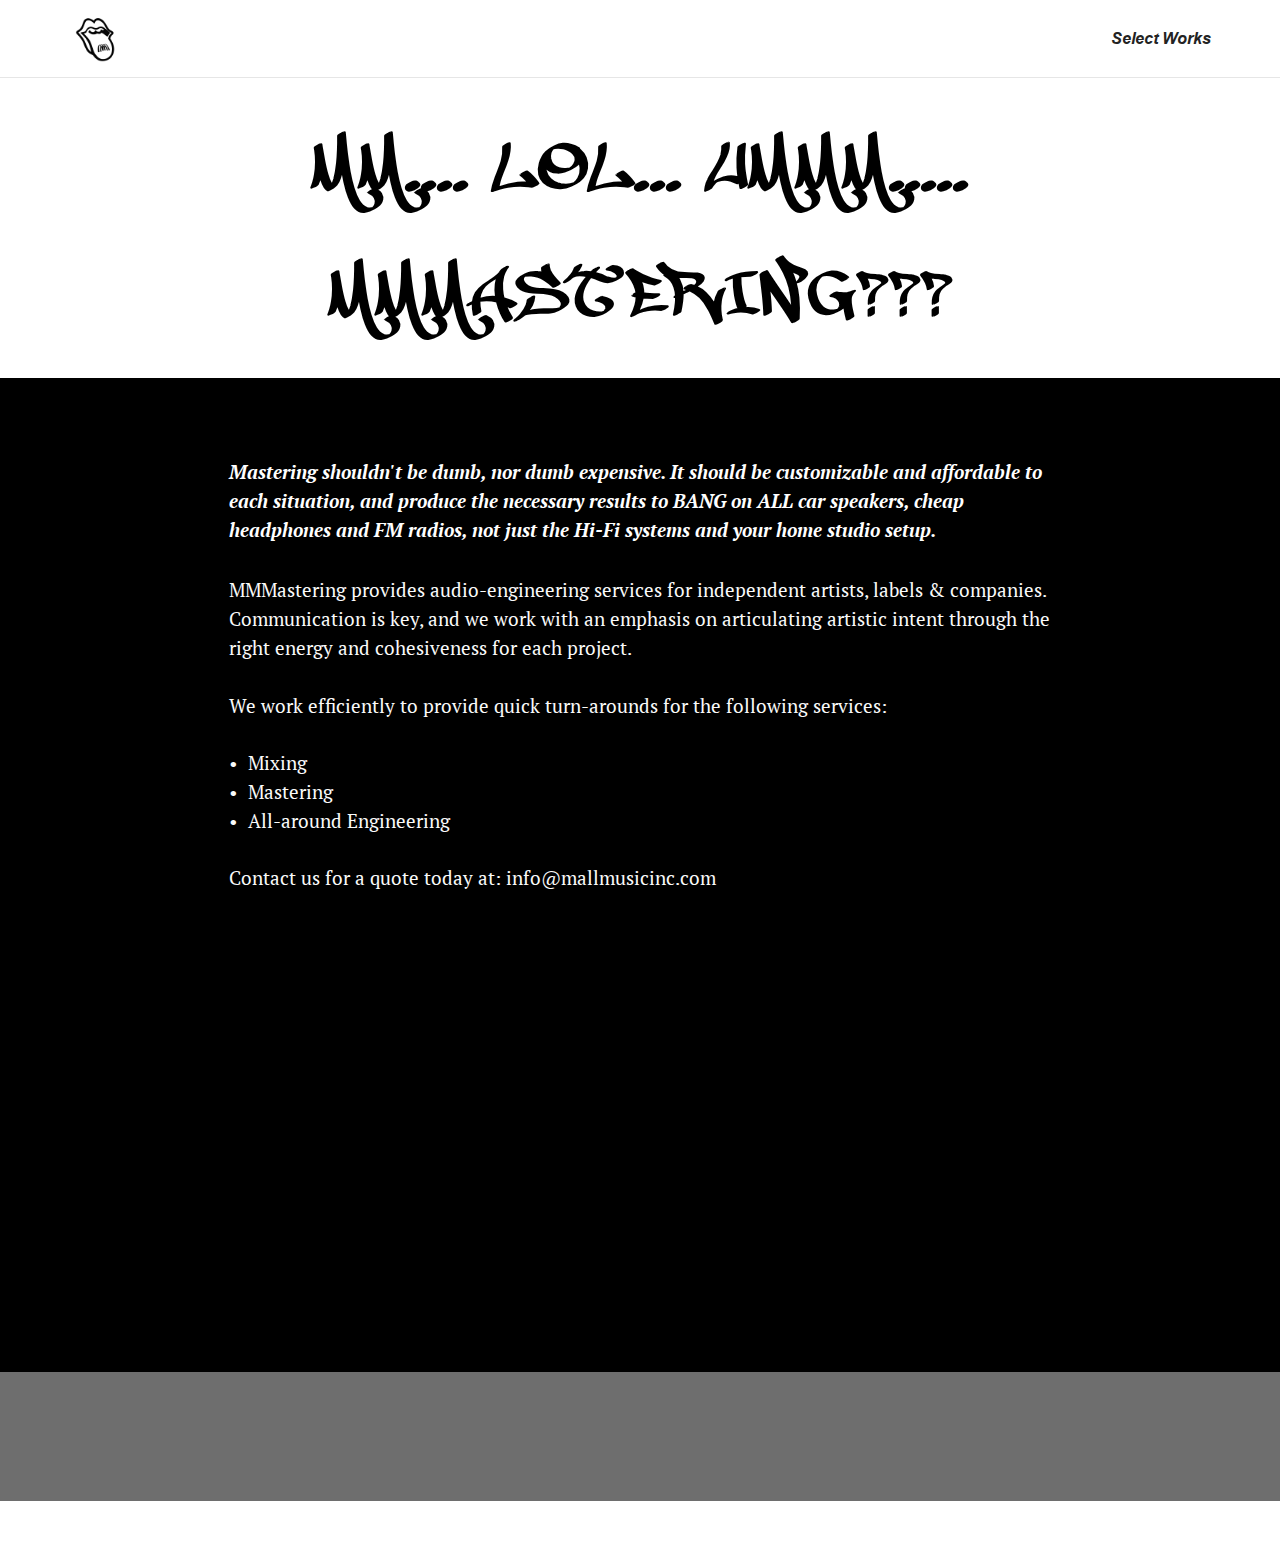
<file: info.html>
<!DOCTYPE html>
<html  >
<head>
  <!-- Site made with Mobirise Website Builder v5.2.0, https://mobirise.com -->
  <meta charset="UTF-8">
  <meta http-equiv="X-UA-Compatible" content="IE=edge">
  <meta name="generator" content="Mobirise v5.2.0, mobirise.com">
  <meta name="twitter:card" content="summary_large_image"/>
  <meta name="twitter:image:src" content="assets/images/mmm-meta.png">
  <meta property="og:image" content="assets/images/mmm-meta.png">
  <meta name="twitter:title" content="MMMASTERING">
  <meta name="viewport" content="width=device-width, initial-scale=1, minimum-scale=1">
  <link rel="shortcut icon" href="assets/images/background22-123x79.png" type="image/x-icon">
  <meta name="description" content="Whatchu need whenuneed it! Mmmmm">
  
  
  <title>MMMASTERING</title>
  <link rel="stylesheet" href="assets/web/assets/mobirise-icons2/mobirise2.css">
  <link rel="stylesheet" href="assets/tether/tether.min.css">
  <link rel="stylesheet" href="assets/bootstrap/css/bootstrap.min.css">
  <link rel="stylesheet" href="assets/bootstrap/css/bootstrap-grid.min.css">
  <link rel="stylesheet" href="assets/bootstrap/css/bootstrap-reboot.min.css">
  <link rel="stylesheet" href="assets/animatecss/animate.css">
  <link rel="stylesheet" href="assets/dropdown/css/style.css">
  <link rel="stylesheet" href="assets/socicon/css/styles.css">
  <link rel="stylesheet" href="assets/theme/css/style.css">
  <link href="assets/fonts/style.css" rel="stylesheet">
  <link rel="preload" as="style" href="assets/mobirise/css/mbr-additional.css"><link rel="stylesheet" href="assets/mobirise/css/mbr-additional.css" type="text/css">
  
  
  
  
</head>
<body>
  
  <section class="menu cid-s48OLK6784" once="menu" id="menu1-h">
    
    <nav class="navbar navbar-dropdown navbar-fixed-top navbar-expand-lg">
        <div class="container-fluid">
            <div class="navbar-brand">
                <span class="navbar-logo">
                    <a href="https://mmmastering.eu">
                        <img src="assets/images/background22-123x79.png" alt="MMMastering" style="height: 3.8rem;">
                    </a>
                </span>
                <span class="navbar-caption-wrap"><a class="navbar-caption text-black text-primary display-2" href="https://open.spotify.com/playlist/3HKdzNjD5Jh3Gd8BA3F2ir" target="_blank"></a></span>
            </div>
            <button class="navbar-toggler" type="button" data-toggle="collapse" data-target="#navbarSupportedContent" aria-controls="navbarNavAltMarkup" aria-expanded="false" aria-label="Toggle navigation">
                <div class="hamburger">
                    <span></span>
                    <span></span>
                    <span></span>
                    <span></span>
                </div>
            </button>
            <div class="collapse navbar-collapse" id="navbarSupportedContent">
                <ul class="navbar-nav nav-dropdown nav-right" data-app-modern-menu="true"><li class="nav-item"><a class="nav-link link text-black display-5" href="https://mmmastering.eu/works.html" aria-expanded="false">Select Works</a></li></ul>
                
                
            </div>
        </div>
    </nav>

</section>

<section class="header1 cid-s48MCQYojq" id="header1-f">

    

    

    <div class="align-center container">
        <div class="row justify-content-center">
            <div class="col-12 col-lg-9">
                <h1 class="mbr-section-title mbr-fonts-style mb-3 display-1"><strong>MM.... LOL... UMMM.....</strong><br><br><strong> MMMASTERING???</strong></h1>
                
                
                
            </div>
        </div>
    </div>
</section>

<section class="content1 cid-s48udlf8KU" id="content1-8">
    
    <div class="container">
        <div class="row justify-content-center">
            <div class="title col-12 col-md-9">
                <h3 class="mbr-section-title mbr-fonts-style align-center mb-4 display-7"><em><strong>Mastering shouldn't be dumb, nor dumb expensive. It should be customizable&nbsp;and affordable to each situation, and produce the necessary results to BANG on ALL car speakers, cheap headphones and FM radios, not just the Hi-Fi systems and your home studio setup.</strong></em></h3>
                <h4 class="mbr-section-subtitle align-center mbr-fonts-style mb-4 display-7">MMMastering provides audio-engineering services for independent artists, labels &amp; companies. Communication is key, and we work with an emphasis on articulating artistic intent through the right energy and cohesiveness for each project.<div><br></div><div>We work efficiently to provide quick turn-arounds for the following services:</div><div><br></div><div>•&nbsp; Mixing</div><div>•&nbsp; Mastering</div><div>•&nbsp; All-around Engineering</div><div><br></div><div>Contact us for a quote today at: info@mallmusicinc.com</div></h4>
                
            </div>
        </div>
    </div>
</section>

<section class="clients1 cid-siTO4edhDZ" id="clients1-o">
    
    <div class="images-container container">
        <div class="mbr-section-head">
            <h3 class="mbr-section-title mbr-fonts-style align-center mb-0 display-1">
                <strong>PROUDLY MASTERING</strong></h3>
            
            
        </div>
        <div class="row justify-content-center mt-4">
            <div class="col-md-3 card">
                <a href="http://creamcake.com" target="_blank"><img src="assets/images/0015909442-10-240x240.png" alt=""></a>
            </div>
            <div class="col-md-3 card">
                <a href="https://www.electronicbeats.net/" target="_blank"><img src="assets/images/background2-240x240.png" alt=""></a>
            </div>
            <div class="col-md-3 card">
                <a href="http://mallmusicinc.com" target="_blank"><img src="assets/images/mall-music-b-on-w-240x240.png" alt=""></a>
            </div>
            
            
            
            
            
        </div>
    </div>
</section>

<section class="share3 cid-siVLRqqnEl" id="share3-12">
    
     
    
    

    <div class="container">
        <div class="media-container-row">
            <div class="col-12">
                
                <div class="social-list align-center">
                   
                    <a class="iconfont-wrapper bg-facebook m-2 " target="_blank" href="https://open.spotify.com/playlist/3HKdzNjD5Jh3Gd8BA3F2ir">
                            <span class="socicon-spotify socicon"></span>
                        </a>
                        <a class="iconfont-wrapper bg-twitter m-2" href="https://open.spotify.com/playlist/1V6AVLkCGnoQcBS8k3HxMC" target="_blank">
                            <span class="socicon-spotify socicon"></span>
                        </a>
                        
                        
                        
                        
                        
                        
                        
                        
                        
                </div>
            </div>
        </div>
    </div>
</section>

<section class="footer3 cid-s48P1Icc8J" once="footers" id="footer3-i">

    

    

    <div class="container-fluid">
        <div class="media-container-row align-center mbr-white">
            
            <div class="row social-row">
                <div class="social-list align-right pb-2">
                    
                    
                    
                    
                    
                    
                <div class="soc-item">
                        <a href="https://twitter.com/mallmusicinc" target="_blank">
                            <span class="mbr-iconfont mbr-iconfont-social socicon-twitter socicon"></span>
                        </a>
                    </div><div class="soc-item">
                        <a href="http://mallmusicinc.com" target="_blank">
                            <span class="mbr-iconfont mbr-iconfont-social mobi-mbri-smile-face mobi-mbri"></span>
                        </a>
                    </div><div class="soc-item">
                        <a href="http://facebook.com/mallmusicinc" target="_blank">
                            <span class="mbr-iconfont mbr-iconfont-social mobi-mbri-sad-face mobi-mbri"></span>
                        </a>
                    </div><div class="soc-item">
                        <a href="https://instagram.com/mallmusicinc" target="_blank">
                            <span class="mbr-iconfont mbr-iconfont-social socicon-instagram socicon"></span>
                        </a>
                    </div></div>
            </div>
            <div class="row row-copirayt">
                <p class="mbr-text mb-0 mbr-fonts-style mbr-white align-center display-7"><strong>COPYRIGHT © 2020 MMMASTERING - ALL RIGHTS RESERVED.</strong></p>
            </div>
        </div>
    </div>
</section><section style="background-color: #fff; font-family: -apple-system, BlinkMacSystemFont, 'Segoe UI', 'Roboto', 'Helvetica Neue', Arial, sans-serif; color:#aaa; font-size:12px; padding: 0; align-items: center; display: flex;"><a href="https://mobirise.site/a" style="flex: 1 1; height: 3rem; padding-left: 1rem;"></a></section><script src="assets/web/assets/jquery/jquery.min.js"></script>  <script src="assets/popper/popper.min.js"></script>  <script src="assets/tether/tether.min.js"></script>  <script src="assets/bootstrap/js/bootstrap.min.js"></script>  <script src="assets/smoothscroll/smooth-scroll.js"></script>  <script src="assets/viewportchecker/jquery.viewportchecker.js"></script>  <script src="assets/dropdown/js/nav-dropdown.js"></script>  <script src="assets/dropdown/js/navbar-dropdown.js"></script>  <script src="assets/touchswipe/jquery.touch-swipe.min.js"></script>  <script src="assets/theme/js/script.js"></script>  
  
  
  <input name="animation" type="hidden">
  </body>
</html>
</file>
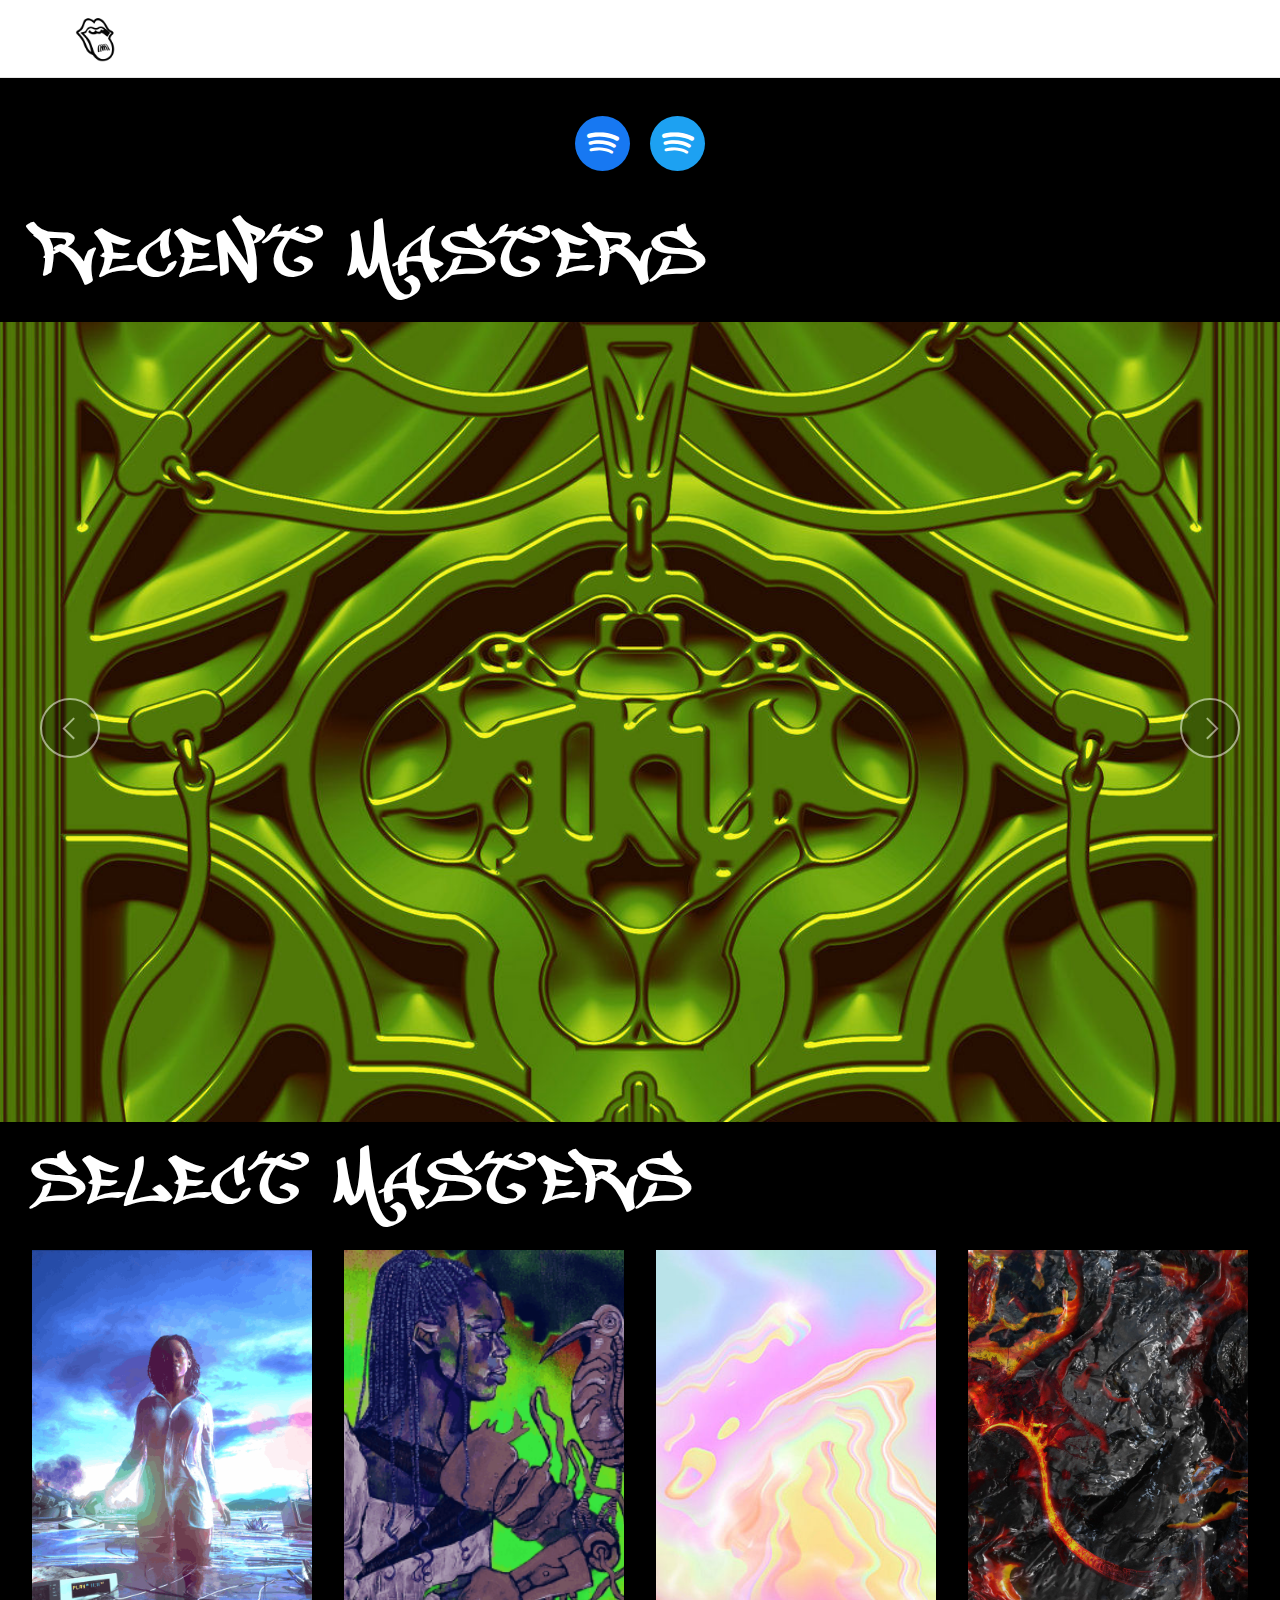
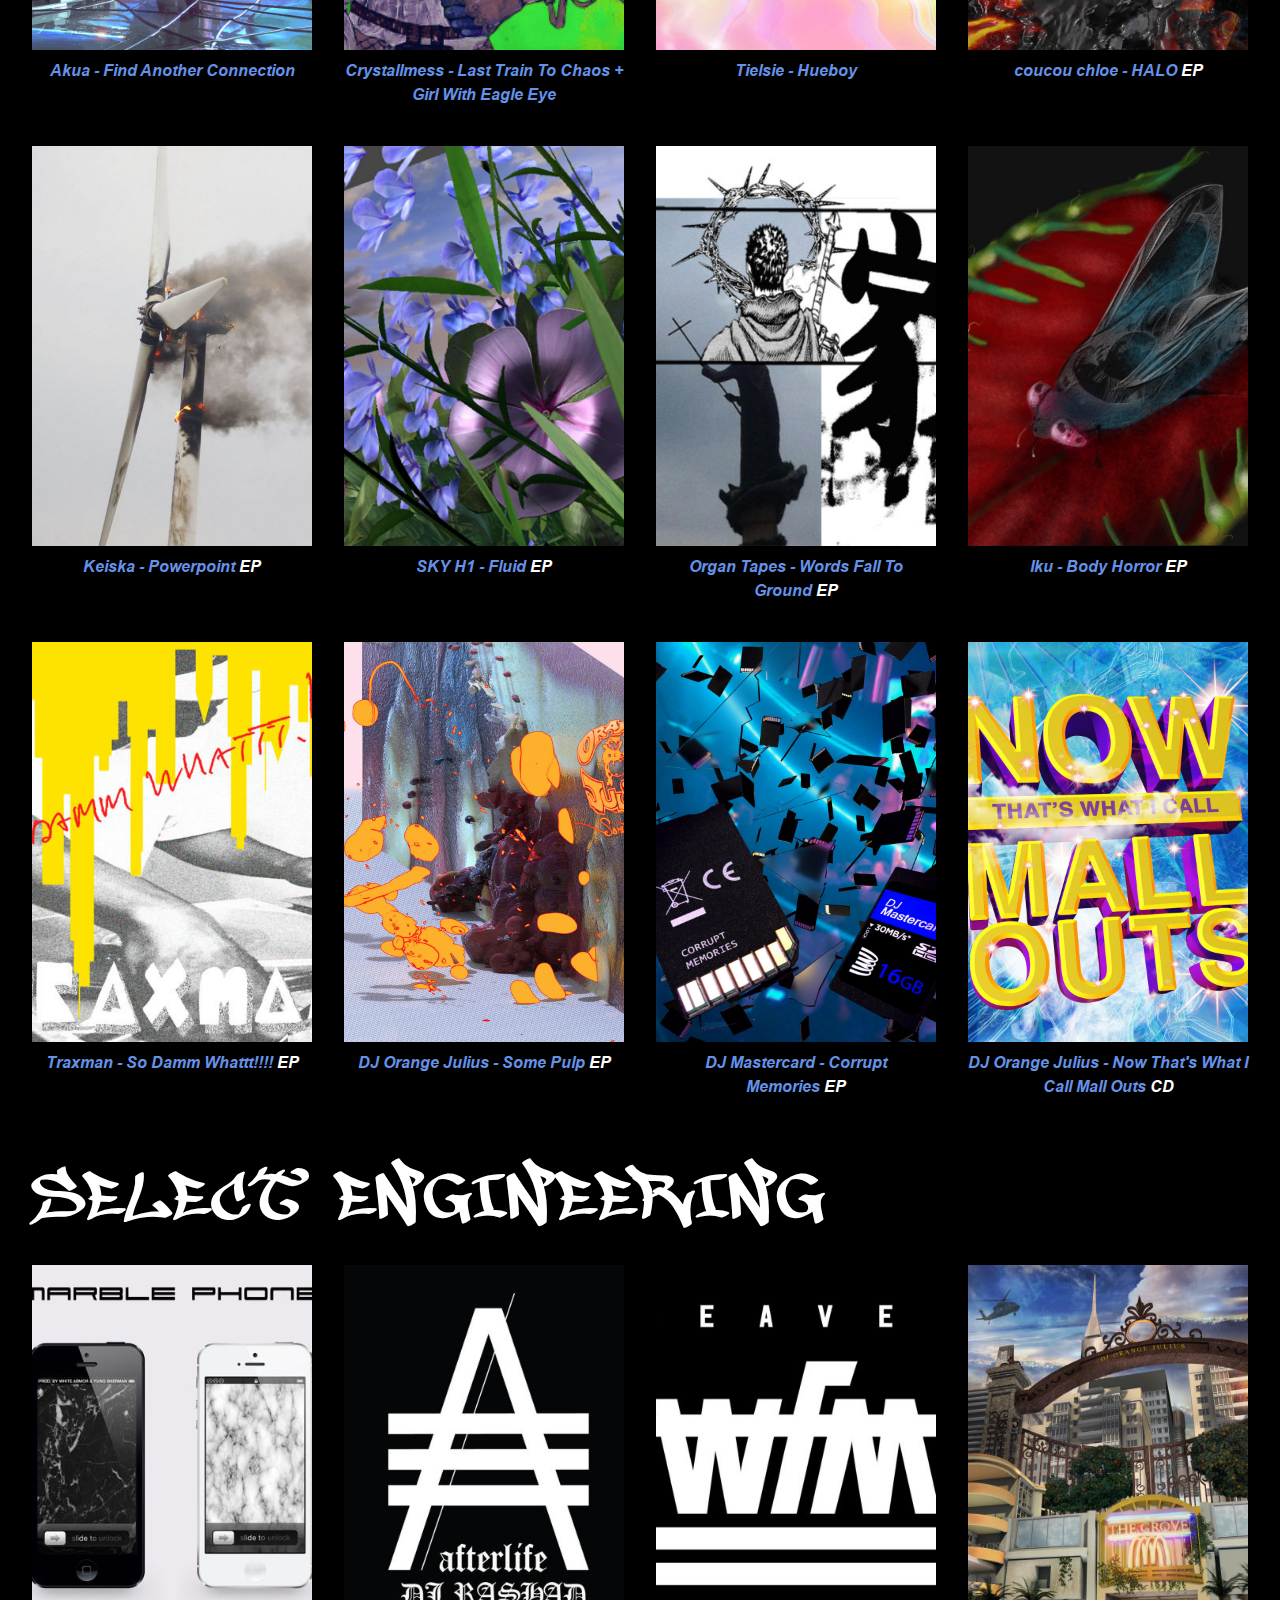
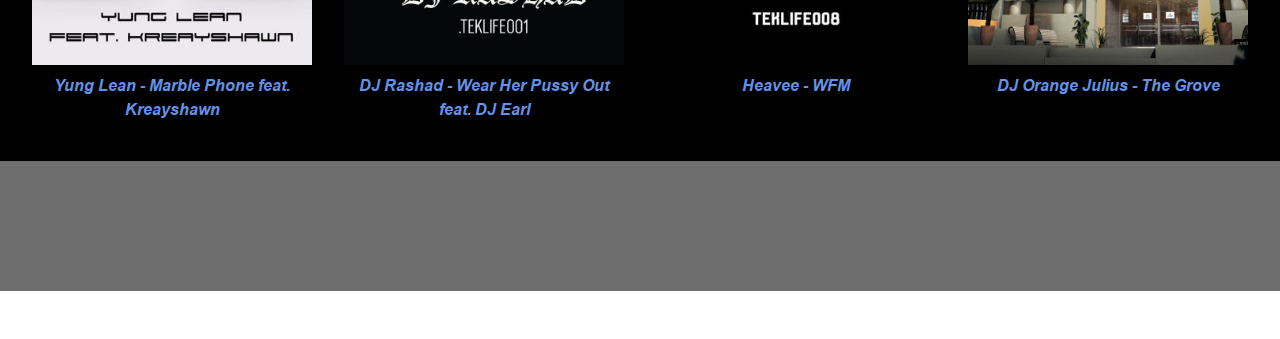
<file: works.html>
<!DOCTYPE html> <html > <head> <!-- Site made with Mobirise Website Builder v5.2.0, https://mobirise.com --> <meta charset="UTF-8"> <meta http-equiv="X-UA-Compatible" content="IE=edge"> <meta name="generator" content="Mobirise v5.2.0, mobirise.com"> <meta name="viewport" content="width=device-width, initial-scale=1, minimum-scale=1"> <link rel="shortcut icon" href="assets/images/background22-123x79.png" type="image/x-icon"> <meta name="description" content="Selected mastering & engineering work."> <title>SELECT WORKS</title> <link rel="stylesheet" href="assets/web/assets/mobirise-icons2/mobirise2.css"> <link rel="stylesheet" href="assets/tether/tether.min.css"> <link rel="stylesheet" href="assets/bootstrap/css/bootstrap.min.css"> <link rel="stylesheet" href="assets/bootstrap/css/bootstrap-grid.min.css"> <link rel="stylesheet" href="assets/bootstrap/css/bootstrap-reboot.min.css"> <link rel="stylesheet" href="assets/socicon/css/styles.css"> <link rel="stylesheet" href="assets/animatecss/animate.css"> <link rel="stylesheet" href="assets/dropdown/css/style.css"> <link rel="stylesheet" href="assets/theme/css/style.css"> <link href="assets/fonts/style.css" rel="stylesheet"> <link rel="preload" as="style" href="assets/mobirise/css/mbr-additional.css"><link rel="stylesheet" href="assets/mobirise/css/mbr-additional.css" type="text/css"> </head> <body> <section class="menu cid-s48OLK6784" once="menu" id="menu1-k"> <nav class="navbar navbar-dropdown navbar-fixed-top navbar-expand-lg"> <div class="container-fluid"> <div class="navbar-brand"> <span class="navbar-logo"> <a href="https://mmmastering.eu/"> <img src="assets/images/background22-123x79.png" alt="MMMastering" style="height: 3.8rem;"> </a> </span> <span class="navbar-caption-wrap"><a class="navbar-caption text-black text-primary display-2" href="https://open.spotify.com/playlist/3HKdzNjD5Jh3Gd8BA3F2ir" target="_blank"></a></span> </div> <button class="navbar-toggler" type="button" data-toggle="collapse" data-target="#navbarSupportedContent" aria-controls="navbarNavAltMarkup" aria-expanded="false" aria-label="Toggle navigation"> <div class="hamburger"> <span></span> <span></span> <span></span> <span></span> </div> </button> <div class="collapse navbar-collapse" id="navbarSupportedContent">  </div> </div> </nav> </section> <section class="share3 cid-siVDMzikwf" id="share3-10"> <div class="container"> <div class="media-container-row"> <div class="col-12"> <div class="social-list align-center"> <a class="iconfont-wrapper bg-facebook m-2 " target="_blank" href="https://open.spotify.com/playlist/3HKdzNjD5Jh3Gd8BA3F2ir"> <span class="socicon-spotify socicon"></span> </a> <a class="iconfont-wrapper bg-twitter m-2" href="https://open.spotify.com/playlist/1V6AVLkCGnoQcBS8k3HxMC" target="_blank"> <span class="socicon-spotify socicon"></span> </a> </div> </div> </div> </div> </section> <section class="header2 cid-siTXrl4BEu mbr-parallax-background" id="header2-t"> <div class="mbr-overlay" style="opacity: 1; background-color: rgb(0, 0, 0);"></div> <div class="container-fluid"> <div class="row"> <div class="col-12 col-lg-12"> <h1 class="mbr-section-title mbr-fonts-style mb-3 display-1"><strong>RECENT MASTERS</strong></h1> </div> </div> </div> </section> <section class="slider1 cid-siTVO7PPSb" id="slider1-q"> <div class="carousel slide" id="siYWpJsKN4" data-ride="carousel" data-interval="8000"> <ol class="carousel-indicators"> <li data-slide-to="0" class="active" data-target="#siYWpJsKN4"></li> <li data-slide-to="1" data-target="#siYWpJsKN4"></li> <li data-slide-to="2" data-target="#siYWpJsKN4"></li> </ol> <div class="carousel-inner"> <div class="carousel-item slider-image item active"> <div class="item-wrapper"> <div class="carousel-caption"> <h5 class="mbr-section-subtitle mbr-fonts-style display-1"><strong>IKU</strong></h5> <p class="mbr-section-text mbr-fonts-style display-4">SWEET DAYS OF DISCIPLINE</p> </div> <a href="https://ikukojohanna.bandcamp.com/track/sweet-days-of-disciplinehttps://ikukojohanna.bandcamp.com/track/sweet-days-of-discipline" target="true"></a><a href="https://ikukojohanna.bandcamp.com/track/sweet-days-of-discipline"><img class="d-block w-100" src="assets/images/a0125511892-10-1200x1200.jpg"></a></div> </div> <div class="carousel-item slider-image item"> <div class="item-wrapper"> <div class="carousel-caption"> <h5 class="mbr-section-subtitle mbr-fonts-style display-1"> <strong>JACOB IAN</strong></h5> <p class="mbr-section-text mbr-fonts-style display-4">HOLIDOME</p> </div> <a href="https://jacobian.bandcamp.com/album/holidome"><img class="d-block w-100" src="assets/images/a0559244972-10-1200x1200.jpg"></a></div> </div> <div class="carousel-item slider-image item"> <div class="item-wrapper"> <div class="carousel-caption"> <h5 class="mbr-section-subtitle mbr-fonts-style display-1"><strong>SHE SPELLS DOOM</strong></h5> <p class="mbr-section-text mbr-fonts-style display-4">DRUMS OF AFFLICTION</p> </div> <a href="https://www.electronicbeats.net/fwd-transmissions-she-spells-doom-drums-of-affliction/"><img class="d-block w-100" src="assets/images/screenshot-2020-12-11-at-22.55.29-1900x1133.png"></a></div> </div> </div> <a class="carousel-control carousel-control-prev" role="button" data-slide="prev" href="#siYWpJsKN4"> <span class="mobi-mbri mobi-mbri-arrow-prev" aria-hidden="true"></span> <span class="sr-only">Previous</span> </a> <a class="carousel-control carousel-control-next" role="button" data-slide="next" href="#siYWpJsKN4"> <span class="mobi-mbri mobi-mbri-arrow-next" aria-hidden="true"></span> <span class="sr-only">Next</span> </a> </div> </section> <section class="gallery5 mbr-gallery cid-siTVOPRwQe" id="gallery5-r"> <div class="container-fluid"> <div class="mbr-section-head"> <h3 class="mbr-section-title mbr-fonts-style align-center m-0 display-1"><strong>SELECT MASTERS</strong></h3> </div> <div class="row mbr-gallery mt-4"> <div class="col-12 col-md-6 col-lg-3 item gallery-image"> <div class="item-wrapper" data-toggle="modal" data-target="#siYWpK1Fcd-modal"> <a href="https://electronicbeats.net/akua-fwd-transmissions" target="_blank"><img class="w-100" src="assets/images/screenshot-2020-11-19-at-19.48.04-506x505.png" alt="akua - find another connection" data-slide-to="0" data-target="#lb-siYWpK1Fcd"></a> <div class="icon-wrapper"> <span class="mobi-mbri mobi-mbri-search mbr-iconfont mbr-iconfont-btn"></span> </div> </div> <h6 class="mbr-item-subtitle mbr-fonts-style align-center mb-2 mt-2 display-5"><a href="https://www.electronicbeats.net/akua-fwd-transmissions/" class="text-primary" target="_blank">Akua - Find Another Connection</a></h6> </div> <div class="col-12 col-md-6 col-lg-3 item gallery-image"> <div class="item-wrapper" data-toggle="modal" data-target="#siYWpK1Fcd-modal"> <a href="https://www.electronicbeats.net/crystallmess-fwd-transmissions/" target="_blank"><img class="w-100" src="assets/images/screenshot-2020-11-19-at-19.48.26-506x308.png" alt="crystallmess" data-slide-to="1" data-target="#lb-siYWpK1Fcd"></a> <div class="icon-wrapper"> <span class="mobi-mbri mobi-mbri-search mbr-iconfont mbr-iconfont-btn"></span> </div> </div> <h6 class="mbr-item-subtitle mbr-fonts-style align-center mb-2 mt-2 display-5"><a href="https://www.electronicbeats.net/crystallmess-fwd-transmissions/" class="text-primary" target="_blank">Crystallmess - Last Train To Chaos + Girl With Eagle Eye</a></h6> </div> <div class="col-12 col-md-6 col-lg-3 item gallery-image"> <div class="item-wrapper" data-toggle="modal" data-target="#siYWpK1Fcd-modal"> <a href="https://soundcloud.com/tielsie/tielsie-hueboy" target="_blank"><img class="w-100" src="assets/images/artworks-000078137877-zw3o0i-t500x500-500x500.jpg" alt="" data-slide-to="2" data-target="#lb-siYWpK1Fcd"></a> <div class="icon-wrapper"> <span class="mobi-mbri mobi-mbri-search mbr-iconfont mbr-iconfont-btn"></span> </div> </div> <h6 class="mbr-item-subtitle mbr-fonts-style align-center mb-2 mt-2 display-5"><a href="https://soundcloud.com/tielsie/tielsie-hueboy" class="text-primary" target="_blank">Tielsie - Hueboy</a></h6> </div><div class="col-12 col-md-6 col-lg-3 item gallery-image"> <div class="item-wrapper" data-toggle="modal" data-target="#siYWpK1Fcd-modal"> <a href="https://creamcake.bandcamp.com/album/words-fall-to-ground" target="_blank"><img class="w-100" src="assets/images/a3268921958-10-1200x1200.jpg" alt="" data-slide-to="3" data-target="#lb-siYWpK1Fcd"></a> <div class="icon-wrapper"> <span class="mobi-mbri mobi-mbri-search mbr-iconfont mbr-iconfont-btn"></span> </div> </div> <h6 class="mbr-item-subtitle mbr-fonts-style align-center mb-2 mt-2 display-5"><a href="https://creamcake.bandcamp.com/album/halo" class="text-primary" target="_blank">coucou chloe - HALO</a>&nbsp;EP</h6> </div><div class="col-12 col-md-6 col-lg-3 item gallery-image"> <div class="item-wrapper" data-toggle="modal" data-target="#siYWpK1Fcd-modal"> <a href="https://creamcake.bandcamp.com/album/words-fall-to-ground" target="_blank"><img class="w-100" src="assets/images/a3482421913-10-1200x1200.jpg" alt="" data-slide-to="4" data-target="#lb-siYWpK1Fcd"></a> <div class="icon-wrapper"> <span class="mobi-mbri mobi-mbri-search mbr-iconfont mbr-iconfont-btn"></span> </div> </div> <h6 class="mbr-item-subtitle mbr-fonts-style align-center mb-2 mt-2 display-5"><a href="https://creamcake.bandcamp.com/album/powerpoint" class="text-primary" target="_blank">Keiska - Powerpoint</a>&nbsp;EP</h6> </div><div class="col-12 col-md-6 col-lg-3 item gallery-image"> <div class="item-wrapper" data-toggle="modal" data-target="#siYWpK1Fcd-modal"> <a href="https://creamcake.bandcamp.com/album/words-fall-to-ground" target="_blank"><img class="w-100" src="assets/images/a0177601122-10-1200x868.jpg" alt="" data-slide-to="5" data-target="#lb-siYWpK1Fcd"></a> <div class="icon-wrapper"> <span class="mobi-mbri mobi-mbri-search mbr-iconfont mbr-iconfont-btn"></span> </div> </div> <h6 class="mbr-item-subtitle mbr-fonts-style align-center mb-2 mt-2 display-5"><a href="https://creamcake.bandcamp.com/album/fluid" class="text-primary" target="_blank">SKY H1 - Fluid</a>&nbsp;EP</h6> </div><div class="col-12 col-md-6 col-lg-3 item gallery-image"> <div class="item-wrapper" data-toggle="modal" data-target="#siYWpK1Fcd-modal"> <a href="https://creamcake.bandcamp.com/album/words-fall-to-ground" target="_blank"><img class="w-100" src="assets/images/a1856019292-10-506x506.jpg" alt="" data-slide-to="6" data-target="#lb-siYWpK1Fcd"></a> <div class="icon-wrapper"> <span class="mobi-mbri mobi-mbri-search mbr-iconfont mbr-iconfont-btn"></span> </div> </div> <h6 class="mbr-item-subtitle mbr-fonts-style align-center mb-2 mt-2 display-5"><a href="https://creamcake.bandcamp.com/album/words-fall-to-ground" class="text-primary" target="_blank">Organ Tapes - Words Fall To Ground</a>&nbsp;EP</h6> </div><div class="col-12 col-md-6 col-lg-3 item gallery-image"> <div class="item-wrapper" data-toggle="modal" data-target="#siYWpK1Fcd-modal"> <a href="https://creamcake.bandcamp.com/album/words-fall-to-ground" target="_blank"><img class="w-100" src="assets/images/a2430637427-10-1200x1200.jpg" alt="" data-slide-to="7" data-target="#lb-siYWpK1Fcd"></a> <div class="icon-wrapper"> <span class="mobi-mbri mobi-mbri-search mbr-iconfont mbr-iconfont-btn"></span> </div> </div> <h6 class="mbr-item-subtitle mbr-fonts-style align-center mb-2 mt-2 display-5"><a href="https://creamcake.bandcamp.com/album/body-horror" class="text-primary" target="_blank">Iku - Body Horror</a>&nbsp;EP</h6> </div><div class="col-12 col-md-6 col-lg-3 item gallery-image"> <div class="item-wrapper" data-toggle="modal" data-target="#siYWpK1Fcd-modal"> <a href="https://creamcake.bandcamp.com/album/words-fall-to-ground" target="_blank"><img class="w-100" src="assets/images/artworks-000054256460-wogrly-t500x500-500x500.jpg" alt="" data-slide-to="8" data-target="#lb-siYWpK1Fcd"></a> <div class="icon-wrapper"> <span class="mobi-mbri mobi-mbri-search mbr-iconfont mbr-iconfont-btn"></span> </div> </div> <h6 class="mbr-item-subtitle mbr-fonts-style align-center mb-2 mt-2 display-5"><a href="https://open.spotify.com/album/6LTFEIQTJWLIVirk1oYNDS" class="text-primary" target="_blank">Traxman - So Damm Whattt!!!!</a>&nbsp;EP</h6> </div><div class="col-12 col-md-6 col-lg-3 item gallery-image"> <div class="item-wrapper" data-toggle="modal" data-target="#siYWpK1Fcd-modal"> <a href="https://creamcake.bandcamp.com/album/words-fall-to-ground" target="_blank"><img class="w-100" src="assets/images/a2452187881-10-1200x1200.jpg" alt="" data-slide-to="9" data-target="#lb-siYWpK1Fcd"></a> <div class="icon-wrapper"> <span class="mobi-mbri mobi-mbri-search mbr-iconfont mbr-iconfont-btn"></span> </div> </div> <h6 class="mbr-item-subtitle mbr-fonts-style align-center mb-2 mt-2 display-5"><a href="https://wearetar.bandcamp.com/album/some-pulp" class="text-primary" target="_blank">DJ Orange Julius - Some Pulp</a>&nbsp;EP</h6> </div><div class="col-12 col-md-6 col-lg-3 item gallery-image"> <div class="item-wrapper" data-toggle="modal" data-target="#siYWpK1Fcd-modal"> <a href="https://creamcake.bandcamp.com/album/words-fall-to-ground" target="_blank"><img class="w-100" src="assets/images/a2738084432-10-1200x1200.jpg" alt="" data-slide-to="10" data-target="#lb-siYWpK1Fcd"></a> <div class="icon-wrapper"> <span class="mobi-mbri mobi-mbri-search mbr-iconfont mbr-iconfont-btn"></span> </div> </div> <h6 class="mbr-item-subtitle mbr-fonts-style align-center mb-2 mt-2 display-5"><a href="https://mallmusicinc.bandcamp.com/album/corrupt-memories" class="text-primary" target="_blank">DJ Mastercard - Corrupt Memories</a>&nbsp;EP</h6> </div><div class="col-12 col-md-6 col-lg-3 item gallery-image"> <div class="item-wrapper" data-toggle="modal" data-target="#siYWpK1Fcd-modal"> <a href="https://creamcake.bandcamp.com/album/words-fall-to-ground" target="_blank"><img class="w-100" src="assets/images/a3089460537-10-1200x1200.jpg" alt="" data-slide-to="11" data-target="#lb-siYWpK1Fcd"></a> <div class="icon-wrapper"> <span class="mobi-mbri mobi-mbri-search mbr-iconfont mbr-iconfont-btn"></span> </div> </div> <h6 class="mbr-item-subtitle mbr-fonts-style align-center mb-2 mt-2 display-5"><a href="https://djorangejulius.bandcamp.com/album/now-thats-what-i-call-mall-outs" class="text-primary" target="_blank">DJ Orange Julius - Now That's What I Call Mall Outs</a>&nbsp;CD</h6> </div> </div> <div class="modal mbr-slider" tabindex="-1" role="dialog" aria-hidden="true" id="siYWpK1Fcd-modal"> <div class="modal-dialog" role="document"> <div class="modal-content"> <div class="modal-body"> <div class="carousel slide" id="lb-siYWpK1Fcd" data-interval="5000"> <div class="carousel-inner"> <div class="carousel-item active"> <img class="d-block w-100" src="assets/images/screenshot-2020-11-19-at-19.48.04-506x505.png" alt=""> </div> <div class="carousel-item"> <img class="d-block w-100" src="assets/images/screenshot-2020-11-19-at-19.48.26-506x308.png" alt=""> </div> <div class="carousel-item"> <img class="d-block w-100" src="assets/images/artworks-000078137877-zw3o0i-t500x500-500x500.jpg" alt=""> </div><div class="carousel-item"> <img class="d-block w-100" src="assets/images/a3268921958-10-1200x1200.jpg" alt=""> </div><div class="carousel-item"> <img class="d-block w-100" src="assets/images/a3482421913-10-1200x1200.jpg" alt=""> </div><div class="carousel-item"> <img class="d-block w-100" src="assets/images/a0177601122-10-1200x868.jpg" alt=""> </div><div class="carousel-item"> <img class="d-block w-100" src="assets/images/a1856019292-10-506x506.jpg" alt=""> </div><div class="carousel-item"> <img class="d-block w-100" src="assets/images/a2430637427-10-1200x1200.jpg" alt=""> </div><div class="carousel-item"> <img class="d-block w-100" src="assets/images/artworks-000054256460-wogrly-t500x500-500x500.jpg" alt=""> </div><div class="carousel-item"> <img class="d-block w-100" src="assets/images/a2452187881-10-1200x1200.jpg" alt=""> </div><div class="carousel-item"> <img class="d-block w-100" src="assets/images/a2738084432-10-1200x1200.jpg" alt=""> </div><div class="carousel-item"> <img class="d-block w-100" src="assets/images/a3089460537-10-1200x1200.jpg" alt=""> </div> </div> <ol class="carousel-indicators"> <li data-slide-to="0" class="active" data-target="#lb-siYWpK1Fcd"></li> <li data-slide-to="1" data-target="#lb-siYWpK1Fcd"></li> <li data-slide-to="2" data-target="#lb-siYWpK1Fcd"></li> <li data-slide-to="3" data-target="#lb-siYWpK1Fcd"></li><li data-slide-to="4" data-target="#lb-siYWpK1Fcd"></li><li data-slide-to="5" data-target="#lb-siYWpK1Fcd"></li><li data-slide-to="6" data-target="#lb-siYWpK1Fcd"></li><li data-slide-to="7" data-target="#lb-siYWpK1Fcd"></li><li data-slide-to="8" data-target="#lb-siYWpK1Fcd"></li><li data-slide-to="9" data-target="#lb-siYWpK1Fcd"></li><li data-slide-to="10" data-target="#lb-siYWpK1Fcd"></li><li data-slide-to="11" data-target="#lb-siYWpK1Fcd"></li> </ol> <a role="button" href="" class="close" data-dismiss="modal" aria-label="Close"> </a> <a class="carousel-control-prev carousel-control" role="button" data-slide="prev" href="#lb-siYWpK1Fcd"> <span class="mobi-mbri mobi-mbri-arrow-prev" aria-hidden="true"></span> <span class="sr-only">Previous</span> </a> <a class="carousel-control-next carousel-control" role="button" data-slide="next" href="#lb-siYWpK1Fcd"> <span class="mobi-mbri mobi-mbri-arrow-next" aria-hidden="true"></span> <span class="sr-only">Next</span> </a> </div> </div> </div> </div> </div> </div> </section> <section class="gallery5 mbr-gallery cid-siU3bNj4Lg" id="gallery5-w"> <div class="container-fluid"> <div class="mbr-section-head"> <h3 class="mbr-section-title mbr-fonts-style align-center m-0 display-1"><strong>SELECT ENGINEERING</strong></h3> </div> <div class="row mbr-gallery mt-4"> <div class="col-12 col-md-6 col-lg-3 item gallery-image"> <div class="item-wrapper" data-toggle="modal" data-target="#siYWpKJDqk-modal"> <img class="w-100" src="assets/images/marble-500x500.jpg" alt="" data-slide-to="0" data-target="#lb-siYWpKJDqk"> <div class="icon-wrapper"> <span class="mobi-mbri mobi-mbri-search mbr-iconfont mbr-iconfont-btn"></span> </div> </div> <h6 class="mbr-item-subtitle mbr-fonts-style align-center mb-2 mt-2 display-5"><strong><a href="https://open.spotify.com/track/2CaGP2HcTH0IXQfqLrOofU" class="text-primary" target="_blank">Yung Lean - Marble Phone feat. Kreayshawn</a></strong></h6> </div> <div class="col-12 col-md-6 col-lg-3 item gallery-image"> <div class="item-wrapper" data-toggle="modal" data-target="#siYWpKJDqk-modal"> <img class="w-100" src="assets/images/a2219227926-10-506x506.jpg" alt="" data-slide-to="1" data-target="#lb-siYWpKJDqk"> <div class="icon-wrapper"> <span class="mobi-mbri mobi-mbri-search mbr-iconfont mbr-iconfont-btn"></span> </div> </div> <h6 class="mbr-item-subtitle mbr-fonts-style align-center mb-2 mt-2 display-5"><strong><a href="https://open.spotify.com/track/0qpLmnV5U3PeLOeeK93j2J" class="text-primary" target="_blank">DJ Rashad - Wear Her Pussy Out feat. DJ Earl</a></strong></h6> </div> <div class="col-12 col-md-6 col-lg-3 item gallery-image"> <div class="item-wrapper" data-toggle="modal" data-target="#siYWpKJDqk-modal"> <img class="w-100" src="assets/images/a1446828642-10-506x506.jpg" alt="" data-slide-to="2" data-target="#lb-siYWpKJDqk"> <div class="icon-wrapper"> <span class="mobi-mbri mobi-mbri-search mbr-iconfont mbr-iconfont-btn"></span> </div> </div> <h6 class="mbr-item-subtitle mbr-fonts-style align-center mb-2 mt-2 display-5"><strong><a href="https://open.spotify.com/album/7jlA2sFirrhCJamcIvaEmy?si=NNhRHKMlSp-2vS_g6vHbaA" class="text-primary" target="_blank">Heavee - WFM</a></strong></h6> </div> <div class="col-12 col-md-6 col-lg-3 item gallery-image"> <div class="item-wrapper" data-toggle="modal" data-target="#siYWpKJDqk-modal"> <img class="w-100" src="assets/images/a1491868813-10-506x506.jpg" alt="" data-slide-to="3" data-target="#lb-siYWpKJDqk"> <div class="icon-wrapper"> <span class="mobi-mbri mobi-mbri-search mbr-iconfont mbr-iconfont-btn"></span> </div> </div> <h6 class="mbr-item-subtitle mbr-fonts-style align-center mb-2 mt-2 display-5"><strong><a href="https://mallmusicinc.com/album/the-grove" class="text-primary" target="_blank">DJ Orange Julius - The Grove</a></strong></h6> </div> </div> <div class="modal mbr-slider" tabindex="-1" role="dialog" aria-hidden="true" id="siYWpKJDqk-modal"> <div class="modal-dialog" role="document"> <div class="modal-content"> <div class="modal-body"> <div class="carousel slide" id="lb-siYWpKJDqk" data-interval="5000"> <div class="carousel-inner"> <div class="carousel-item active"> <img class="d-block w-100" src="assets/images/marble-500x500.jpg" alt=""> </div> <div class="carousel-item"> <img class="d-block w-100" src="assets/images/a2219227926-10-506x506.jpg" alt=""> </div> <div class="carousel-item"> <img class="d-block w-100" src="assets/images/a1446828642-10-506x506.jpg" alt=""> </div> <div class="carousel-item"> <img class="d-block w-100" src="assets/images/a1491868813-10-506x506.jpg" alt=""> </div> </div> <ol class="carousel-indicators"> <li data-slide-to="0" class="active" data-target="#lb-siYWpKJDqk"></li> <li data-slide-to="1" data-target="#lb-siYWpKJDqk"></li> <li data-slide-to="2" data-target="#lb-siYWpKJDqk"></li> <li data-slide-to="3" data-target="#lb-siYWpKJDqk"></li> </ol> <a role="button" href="" class="close" data-dismiss="modal" aria-label="Close"> </a> <a class="carousel-control-prev carousel-control" role="button" data-slide="prev" href="#lb-siYWpKJDqk"> <span class="mobi-mbri mobi-mbri-arrow-prev" aria-hidden="true"></span> <span class="sr-only">Previous</span> </a> <a class="carousel-control-next carousel-control" role="button" data-slide="next" href="#lb-siYWpKJDqk"> <span class="mobi-mbri mobi-mbri-arrow-next" aria-hidden="true"></span> <span class="sr-only">Next</span> </a> </div> </div> </div> </div> </div> </div> </section> <section class="footer3 cid-s48P1Icc8J" once="footers" id="footer3-l"> <div class="container-fluid"> <div class="media-container-row align-center mbr-white"> <div class="row social-row"> <div class="social-list align-right pb-2"> <div class="soc-item"> <a href="https://twitter.com/mallmusicinc" target="_blank"> <span class="mbr-iconfont mbr-iconfont-social socicon-twitter socicon"></span> </a> </div><div class="soc-item"> <a href="http://mallmusicinc.com" target="_blank"> <span class="mbr-iconfont mbr-iconfont-social mobi-mbri-smile-face mobi-mbri"></span> </a> </div><div class="soc-item"> <a href="http://facebook.com/mallmusicinc" target="_blank"> <span class="mbr-iconfont mbr-iconfont-social mobi-mbri-sad-face mobi-mbri"></span> </a> </div><div class="soc-item"> <a href="https://instagram.com/mallmusicinc" target="_blank"> <span class="mbr-iconfont mbr-iconfont-social socicon-instagram socicon"></span> </a> </div></div> </div> <div class="row row-copirayt"> <p class="mbr-text mb-0 mbr-fonts-style mbr-white align-center display-7"><strong>COPYRIGHT © 2020 MMMASTERING - ALL RIGHTS RESERVED.</strong></p> </div> </div> </div> </section><section style="background-color: #fff; font-family: -apple-system, BlinkMacSystemFont, 'Segoe UI', 'Roboto', 'Helvetica Neue', Arial, sans-serif; color:#aaa; font-size:12px; padding: 0; align-items: center; display: flex;"><a href="https://mobirise.site/c" style="flex: 1 1; height: 3rem; padding-left: 1rem;"></a><p style="flex: 0 0 auto; margin:0; padding-right:1rem;"></p></section><script src="assets/web/assets/jquery/jquery.min.js"></script> <script src="assets/popper/popper.min.js"></script> <script src="assets/tether/tether.min.js"></script> <script src="assets/bootstrap/js/bootstrap.min.js"></script> <script src="assets/smoothscroll/smooth-scroll.js"></script> <script src="assets/viewportchecker/jquery.viewportchecker.js"></script> <script src="assets/parallax/jarallax.min.js"></script> <script src="assets/dropdown/js/nav-dropdown.js"></script> <script src="assets/dropdown/js/navbar-dropdown.js"></script> <script src="assets/touchswipe/jquery.touch-swipe.min.js"></script> <script src="assets/theme/js/script.js"></script> <input name="animation" type="hidden"> </body> </html>
</file>
<file: assets/web/assets/mobirise-icons2/mobirise2.css>
@font-face {
  font-family: 'Moririse2';
  font-display: swap;
  src:  url('mobirise2.eot?f2bix4');
  src:  url('mobirise2.eot?f2bix4#iefix') format('embedded-opentype'),
    url('mobirise2.ttf?f2bix4') format('truetype'),
    url('mobirise2.woff?f2bix4') format('woff'),
    url('mobirise2.svg?f2bix4#mobirise2') format('svg');
  font-weight: normal;
  font-style: normal;
}

[class^="mobi-"], [class*=" mobi-"] {
  /* use !important to prevent issues with browser extensions that change fonts */
  font-family: 'Moririse2' !important;
  speak: none;
  font-style: normal;
  font-weight: normal;
  font-variant: normal;
  text-transform: none;
  line-height: 1;

  /* Better Font Rendering =========== */
  -webkit-font-smoothing: antialiased;
  -moz-osx-font-smoothing: grayscale;
}

.mobi-mbri-add-submenu:before {
  content: "\e900";
}
.mobi-mbri-alert:before {
  content: "\e901";
}
.mobi-mbri-align-center:before {
  content: "\e902";
}
.mobi-mbri-align-justify:before {
  content: "\e903";
}
.mobi-mbri-align-left:before {
  content: "\e904";
}
.mobi-mbri-align-right:before {
  content: "\e905";
}
.mobi-mbri-android:before {
  content: "\e906";
}
.mobi-mbri-apple:before {
  content: "\e907";
}
.mobi-mbri-arrow-down:before {
  content: "\e908";
}
.mobi-mbri-arrow-next:before {
  content: "\e909";
}
.mobi-mbri-arrow-prev:before {
  content: "\e90a";
}
.mobi-mbri-arrow-up:before {
  content: "\e90b";
}
.mobi-mbri-bold:before {
  content: "\e90c";
}
.mobi-mbri-bookmark:before {
  content: "\e90d";
}
.mobi-mbri-bootstrap:before {
  content: "\e90e";
}
.mobi-mbri-briefcase:before {
  content: "\e90f";
}
.mobi-mbri-browse:before {
  content: "\e910";
}
.mobi-mbri-bulleted-list:before {
  content: "\e911";
}
.mobi-mbri-calendar:before {
  content: "\e912";
}
.mobi-mbri-camera:before {
  content: "\e913";
}
.mobi-mbri-cart-add:before {
  content: "\e914";
}
.mobi-mbri-cart-full:before {
  content: "\e915";
}
.mobi-mbri-cash:before {
  content: "\e916";
}
.mobi-mbri-change-style:before {
  content: "\e917";
}
.mobi-mbri-chat:before {
  content: "\e918";
}
.mobi-mbri-clock:before {
  content: "\e919";
}
.mobi-mbri-close:before {
  content: "\e91a";
}
.mobi-mbri-cloud:before {
  content: "\e91b";
}
.mobi-mbri-code:before {
  content: "\e91c";
}
.mobi-mbri-contact-form:before {
  content: "\e91d";
}
.mobi-mbri-credit-card:before {
  content: "\e91e";
}
.mobi-mbri-cursor-click:before {
  content: "\e91f";
}
.mobi-mbri-cust-feedback:before {
  content: "\e920";
}
.mobi-mbri-database:before {
  content: "\e921";
}
.mobi-mbri-delivery:before {
  content: "\e922";
}
.mobi-mbri-desktop:before {
  content: "\e923";
}
.mobi-mbri-devices:before {
  content: "\e924";
}
.mobi-mbri-down:before {
  content: "\e925";
}
.mobi-mbri-download-2:before {
  content: "\e926";
}
.mobi-mbri-download:before {
  content: "\e927";
}
.mobi-mbri-drag-n-drop-2:before {
  content: "\e928";
}
.mobi-mbri-drag-n-drop:before {
  content: "\e929";
}
.mobi-mbri-edit-2:before {
  content: "\e92a";
}
.mobi-mbri-edit:before {
  content: "\e92b";
}
.mobi-mbri-error:before {
  content: "\e92c";
}
.mobi-mbri-extension:before {
  content: "\e92d";
}
.mobi-mbri-features:before {
  content: "\e92e";
}
.mobi-mbri-file:before {
  content: "\e92f";
}
.mobi-mbri-flag:before {
  content: "\e930";
}
.mobi-mbri-folder:before {
  content: "\e931";
}
.mobi-mbri-gift:before {
  content: "\e932";
}
.mobi-mbri-github:before {
  content: "\e933";
}
.mobi-mbri-globe-2:before {
  content: "\e934";
}
.mobi-mbri-globe:before {
  content: "\e935";
}
.mobi-mbri-growing-chart:before {
  content: "\e936";
}
.mobi-mbri-hearth:before {
  content: "\e937";
}
.mobi-mbri-help:before {
  content: "\e938";
}
.mobi-mbri-home:before {
  content: "\e939";
}
.mobi-mbri-hot-cup:before {
  content: "\e93a";
}
.mobi-mbri-idea:before {
  content: "\e93b";
}
.mobi-mbri-image-gallery:before {
  content: "\e93c";
}
.mobi-mbri-image-slider:before {
  content: "\e93d";
}
.mobi-mbri-info:before {
  content: "\e93e";
}
.mobi-mbri-italic:before {
  content: "\e93f";
}
.mobi-mbri-key:before {
  content: "\e940";
}
.mobi-mbri-laptop:before {
  content: "\e941";
}
.mobi-mbri-layers:before {
  content: "\e942";
}
.mobi-mbri-left-right:before {
  content: "\e943";
}
.mobi-mbri-left:before {
  content: "\e944";
}
.mobi-mbri-letter:before {
  content: "\e945";
}
.mobi-mbri-like:before {
  content: "\e946";
}
.mobi-mbri-link:before {
  content: "\e947";
}
.mobi-mbri-lock:before {
  content: "\e948";
}
.mobi-mbri-login:before {
  content: "\e949";
}
.mobi-mbri-logout:before {
  content: "\e94a";
}
.mobi-mbri-magic-stick:before {
  content: "\e94b";
}
.mobi-mbri-map-pin:before {
  content: "\e94c";
}
.mobi-mbri-menu:before {
  content: "\e94d";
}
.mobi-mbri-mobile-2:before {
  content: "\e94e";
}
.mobi-mbri-mobile-horizontal:before {
  content: "\e94f";
}
.mobi-mbri-mobile:before {
  content: "\e950";
}
.mobi-mbri-mobirise:before {
  content: "\e951";
}
.mobi-mbri-more-horizontal:before {
  content: "\e952";
}
.mobi-mbri-more-vertical:before {
  content: "\e953";
}
.mobi-mbri-music:before {
  content: "\e954";
}
.mobi-mbri-new-file:before {
  content: "\e955";
}
.mobi-mbri-numbered-list:before {
  content: "\e956";
}
.mobi-mbri-opened-folder:before {
  content: "\e957";
}
.mobi-mbri-pages:before {
  content: "\e958";
}
.mobi-mbri-paper-plane:before {
  content: "\e959";
}
.mobi-mbri-paperclip:before {
  content: "\e95a";
}
.mobi-mbri-phone:before {
  content: "\e95b";
}
.mobi-mbri-photo:before {
  content: "\e95c";
}
.mobi-mbri-photos:before {
  content: "\e95d";
}
.mobi-mbri-pin:before {
  content: "\e95e";
}
.mobi-mbri-play:before {
  content: "\e95f";
}
.mobi-mbri-plus:before {
  content: "\e960";
}
.mobi-mbri-preview:before {
  content: "\e961";
}
.mobi-mbri-print:before {
  content: "\e962";
}
.mobi-mbri-protect:before {
  content: "\e963";
}
.mobi-mbri-question:before {
  content: "\e964";
}
.mobi-mbri-quote-left:before {
  content: "\e965";
}
.mobi-mbri-quote-right:before {
  content: "\e966";
}
.mobi-mbri-redo:before {
  content: "\e967";
}
.mobi-mbri-refresh:before {
  content: "\e968";
}
.mobi-mbri-responsive-2:before {
  content: "\e969";
}
.mobi-mbri-responsive:before {
  content: "\e96a";
}
.mobi-mbri-right:before {
  content: "\e96b";
}
.mobi-mbri-rocket:before {
  content: "\e96c";
}
.mobi-mbri-sad-face:before {
  content: "\e96d";
}
.mobi-mbri-sale:before {
  content: "\e96e";
}
.mobi-mbri-save:before {
  content: "\e96f";
}
.mobi-mbri-search:before {
  content: "\e970";
}
.mobi-mbri-setting-2:before {
  content: "\e971";
}
.mobi-mbri-setting-3:before {
  content: "\e972";
}
.mobi-mbri-setting:before {
  content: "\e973";
}
.mobi-mbri-share:before {
  content: "\e974";
}
.mobi-mbri-shopping-bag:before {
  content: "\e975";
}
.mobi-mbri-shopping-basket:before {
  content: "\e976";
}
.mobi-mbri-shopping-cart:before {
  content: "\e977";
}
.mobi-mbri-sites:before {
  content: "\e978";
}
.mobi-mbri-smile-face:before {
  content: "\e979";
}
.mobi-mbri-speed:before {
  content: "\e97a";
}
.mobi-mbri-star:before {
  content: "\e97b";
}
.mobi-mbri-success:before {
  content: "\e97c";
}
.mobi-mbri-sun:before {
  content: "\e97d";
}
.mobi-mbri-sun2:before {
  content: "\e97e";
}
.mobi-mbri-tablet-vertical:before {
  content: "\e97f";
}
.mobi-mbri-tablet:before {
  content: "\e980";
}
.mobi-mbri-target:before {
  content: "\e981";
}
.mobi-mbri-timer:before {
  content: "\e982";
}
.mobi-mbri-to-ftp:before {
  content: "\e983";
}
.mobi-mbri-to-local-drive:before {
  content: "\e984";
}
.mobi-mbri-touch-swipe:before {
  content: "\e985";
}
.mobi-mbri-touch:before {
  content: "\e986";
}
.mobi-mbri-trash:before {
  content: "\e987";
}
.mobi-mbri-underline:before {
  content: "\e988";
}
.mobi-mbri-undo:before {
  content: "\e989";
}
.mobi-mbri-unlink:before {
  content: "\e98a";
}
.mobi-mbri-unlock:before {
  content: "\e98b";
}
.mobi-mbri-up-down:before {
  content: "\e98c";
}
.mobi-mbri-up:before {
  content: "\e98d";
}
.mobi-mbri-update:before {
  content: "\e98e";
}
.mobi-mbri-upload-2:before {
  content: "\e98f";
}
.mobi-mbri-upload:before {
  content: "\e990";
}
.mobi-mbri-user-2:before {
  content: "\e991";
}
.mobi-mbri-user:before {
  content: "\e992";
}
.mobi-mbri-users:before {
  content: "\e993";
}
.mobi-mbri-video-play:before {
  content: "\e994";
}
.mobi-mbri-video:before {
  content: "\e995";
}
.mobi-mbri-watch:before {
  content: "\e996";
}
.mobi-mbri-website-theme-2:before {
  content: "\e997";
}
.mobi-mbri-website-theme:before {
  content: "\e998";
}
.mobi-mbri-wifi:before {
  content: "\e999";
}
.mobi-mbri-windows:before {
  content: "\e99a";
}
.mobi-mbri-zoom-in:before {
  content: "\e99b";
}
.mobi-mbri-zoom-out:before {
  content: "\e99c";
}
</file>
<file: assets/dropdown/css/style.css>
.navbar-dropdown {
  left: 0;
  padding: 0;
  position: absolute;
  right: 0;
  top: 0;
  transition: all 0.45s ease;
  z-index: 1030;
  background: #282828; }
  .navbar-dropdown .navbar-logo {
    margin-right: 0.8rem;
    transition: margin 0.3s ease-in-out;
    vertical-align: middle; }
    .navbar-dropdown .navbar-logo img {
      height: 3.125rem;
      transition: all 0.3s ease-in-out; }
    .navbar-dropdown .navbar-logo.mbr-iconfont {
      font-size: 3.125rem;
      line-height: 3.125rem; }
  .navbar-dropdown .navbar-caption {
    font-weight: 700;
    white-space: normal;
    vertical-align: -4px;
    line-height: 3.125rem !important; }
    .navbar-dropdown .navbar-caption, .navbar-dropdown .navbar-caption:hover {
      color: inherit;
      text-decoration: none; }
  .navbar-dropdown .mbr-iconfont + .navbar-caption {
    vertical-align: -1px; }
  .navbar-dropdown.navbar-fixed-top {
    position: fixed; }
  .navbar-dropdown .navbar-brand span {
    vertical-align: -4px; }
  .navbar-dropdown.bg-color.transparent {
    background: none; }
  .navbar-dropdown.navbar-short .navbar-brand {
    padding: 0.625rem 0; }
    .navbar-dropdown.navbar-short .navbar-brand span {
      vertical-align: -1px; }
  .navbar-dropdown.navbar-short .navbar-caption {
    line-height: 2.375rem !important;
    vertical-align: -2px; }
  .navbar-dropdown.navbar-short .navbar-logo {
    margin-right: 0.5rem; }
    .navbar-dropdown.navbar-short .navbar-logo img {
      height: 2.375rem; }
    .navbar-dropdown.navbar-short .navbar-logo.mbr-iconfont {
      font-size: 2.375rem;
      line-height: 2.375rem; }
  .navbar-dropdown.navbar-short .mbr-table-cell {
    height: 3.625rem; }
  .navbar-dropdown .navbar-close {
    left: 0.6875rem;
    position: fixed;
    top: 0.75rem;
    z-index: 1000; }
  .navbar-dropdown .hamburger-icon {
    content: "";
    display: inline-block;
    vertical-align: middle;
    width: 16px;
    -webkit-box-shadow: 0 -6px 0 1px #282828,0 0 0 1px #282828,0 6px 0 1px #282828;
    -moz-box-shadow: 0 -6px 0 1px #282828,0 0 0 1px #282828,0 6px 0 1px #282828;
    box-shadow: 0 -6px 0 1px #282828,0 0 0 1px #282828,0 6px 0 1px #282828; }

.dropdown-menu .dropdown-toggle[data-toggle="dropdown-submenu"]::after {
  border-bottom: 0.35em solid transparent;
  border-left: 0.35em solid;
  border-right: 0;
  border-top: 0.35em solid transparent;
  margin-left: 0.3rem; }

.dropdown-menu .dropdown-item:focus {
  outline: 0; }

.nav-dropdown {
  font-size: 0.75rem;
  font-weight: 500;
  height: auto !important; }
  .nav-dropdown .nav-btn {
    padding-left: 1rem; }
  .nav-dropdown .link {
    margin: .667em 1.667em;
    font-weight: 500;
    padding: 0;
    transition: color .2s ease-in-out; }
    .nav-dropdown .link.dropdown-toggle {
      margin-right: 2.583em; }
      .nav-dropdown .link.dropdown-toggle::after {
        margin-left: .25rem;
        border-top: 0.35em solid;
        border-right: 0.35em solid transparent;
        border-left: 0.35em solid transparent;
        border-bottom: 0; }
      .nav-dropdown .link.dropdown-toggle[aria-expanded="true"] {
        margin: 0;
        padding: 0.667em 3.263em  0.667em 1.667em; }
  .nav-dropdown .link::after,
  .nav-dropdown .dropdown-item::after {
    color: inherit; }
  .nav-dropdown .btn {
    font-size: 0.75rem;
    font-weight: 700;
    letter-spacing: 0;
    margin-bottom: 0;
    padding-left: 1.25rem;
    padding-right: 1.25rem; }
  .nav-dropdown .dropdown-menu {
    border-radius: 0;
    border: 0;
    left: 0;
    margin: 0;
    padding-bottom: 1.25rem;
    padding-top: 1.25rem;
    position: relative; }
  .nav-dropdown .dropdown-submenu {
    margin-left: 0.125rem;
    top: 0; }
  .nav-dropdown .dropdown-item {
    font-weight: 500;
    line-height: 2;
    padding: 0.3846em 4.615em 0.3846em 1.5385em;
    position: relative;
    transition: color .2s ease-in-out, background-color .2s ease-in-out; }
    .nav-dropdown .dropdown-item::after {
      margin-top: -0.3077em;
      position: absolute;
      right: 1.1538em;
      top: 50%; }
    .nav-dropdown .dropdown-item:focus, .nav-dropdown .dropdown-item:hover {
      background: none; }

@media (max-width: 767px) {
  .nav-dropdown.navbar-toggleable-sm {
    bottom: 0;
    display: none;
    left: 0;
    overflow-x: hidden;
    position: fixed;
    top: 0;
    transform: translateX(-100%);
    -ms-transform: translateX(-100%);
    -webkit-transform: translateX(-100%);
    width: 18.75rem;
    z-index: 999; } }
.nav-dropdown.navbar-toggleable-xl {
  bottom: 0;
  display: none;
  left: 0;
  overflow-x: hidden;
  position: fixed;
  top: 0;
  transform: translateX(-100%);
  -ms-transform: translateX(-100%);
  -webkit-transform: translateX(-100%);
  width: 18.75rem;
  z-index: 999; }

.nav-dropdown-sm {
  display: block !important;
  overflow-x: hidden;
  overflow: auto;
  padding-top: 3.875rem; }
  .nav-dropdown-sm::after {
    content: "";
    display: block;
    height: 3rem;
    width: 100%; }
  .nav-dropdown-sm.collapse.in ~ .navbar-close {
    display: block !important; }
  .nav-dropdown-sm.collapsing, .nav-dropdown-sm.collapse.in {
    transform: translateX(0);
    -ms-transform: translateX(0);
    -webkit-transform: translateX(0);
    transition: all 0.25s ease-out;
    -webkit-transition: all 0.25s ease-out;
    background: #282828; }
  .nav-dropdown-sm.collapsing[aria-expanded="false"] {
    transform: translateX(-100%);
    -ms-transform: translateX(-100%);
    -webkit-transform: translateX(-100%); }
  .nav-dropdown-sm .nav-item {
    display: block;
    margin-left: 0 !important;
    padding-left: 0; }
  .nav-dropdown-sm .link,
  .nav-dropdown-sm .dropdown-item {
    border-top: 1px dotted rgba(255, 255, 255, 0.1);
    font-size: 0.8125rem;
    line-height: 1.6;
    margin: 0 !important;
    padding: 0.875rem 2.4rem 0.875rem 1.5625rem !important;
    position: relative;
    white-space: normal; }
    .nav-dropdown-sm .link:focus, .nav-dropdown-sm .link:hover,
    .nav-dropdown-sm .dropdown-item:focus,
    .nav-dropdown-sm .dropdown-item:hover {
      background: rgba(0, 0, 0, 0.2) !important;
      color: #c0a375; }
  .nav-dropdown-sm .nav-btn {
    position: relative;
    padding: 1.5625rem 1.5625rem 0 1.5625rem; }
    .nav-dropdown-sm .nav-btn::before {
      border-top: 1px dotted rgba(255, 255, 255, 0.1);
      content: "";
      left: 0;
      position: absolute;
      top: 0;
      width: 100%; }
    .nav-dropdown-sm .nav-btn + .nav-btn {
      padding-top: 0.625rem; }
      .nav-dropdown-sm .nav-btn + .nav-btn::before {
        display: none; }
  .nav-dropdown-sm .btn {
    padding: 0.625rem 0; }
  .nav-dropdown-sm .dropdown-toggle[data-toggle="dropdown-submenu"]::after {
    margin-left: .25rem;
    border-top: 0.35em solid;
    border-right: 0.35em solid transparent;
    border-left: 0.35em solid transparent;
    border-bottom: 0; }
  .nav-dropdown-sm .dropdown-toggle[data-toggle="dropdown-submenu"][aria-expanded="true"]::after {
    border-top: 0;
    border-right: 0.35em solid transparent;
    border-left: 0.35em solid transparent;
    border-bottom: 0.35em solid; }
  .nav-dropdown-sm .dropdown-menu {
    margin: 0;
    padding: 0;
    position: relative;
    top: 0;
    left: 0;
    width: 100%;
    border: 0;
    float: none;
    border-radius: 0;
    background: none; }
  .nav-dropdown-sm .dropdown-submenu {
    left: 100%;
    margin-left: 0.125rem;
    margin-top: -1.25rem;
    top: 0; }

.navbar-toggleable-sm .nav-dropdown .dropdown-menu {
  position: absolute; }

.navbar-toggleable-sm .nav-dropdown .dropdown-submenu {
  left: 100%;
  margin-left: 0.125rem;
  margin-top: -1.25rem;
  top: 0; }

.navbar-toggleable-sm.opened .nav-dropdown .dropdown-menu {
  position: relative; }

.navbar-toggleable-sm.opened .nav-dropdown .dropdown-submenu {
  left: 0;
  margin-left: 00rem;
  margin-top: 0rem;
  top: 0; }

.is-builder .nav-dropdown.collapsing {
  transition: none !important; }

/*# sourceMappingURL=style.css.map */
</file>
<file: assets/socicon/css/styles.css>
@charset "UTF-8";

@font-face {
  font-family: 'Socicon';
  src:  url('../fonts/socicon.eot');
  src:  url('../fonts/socicon.eot?#iefix') format('embedded-opentype'),
    url('../fonts/socicon.woff2') format('woff2'),
    url('../fonts/socicon.ttf') format('truetype'),
    url('../fonts/socicon.woff') format('woff'),
    url('../fonts/socicon.svg#socicon') format('svg');
  font-weight: normal;
  font-style: normal;
}

[data-icon]:before {
  font-family: "socicon" !important;
  content: attr(data-icon);
  font-style: normal !important;
  font-weight: normal !important;
  font-variant: normal !important;
  text-transform: none !important;
  speak: none;
  line-height: 1;
  -webkit-font-smoothing: antialiased;
  -moz-osx-font-smoothing: grayscale;
}

[class^="socicon-"], [class*=" socicon-"] {
  /* use !important to prevent issues with browser extensions that change fonts */
  font-family: 'Socicon' !important;
  speak: none;
  font-style: normal;
  font-weight: normal;
  font-variant: normal;
  text-transform: none;
  line-height: 1;

  /* Better Font Rendering =========== */
  -webkit-font-smoothing: antialiased;
  -moz-osx-font-smoothing: grayscale;
}

.socicon-eitaa:before {
  content: "\e97c";
}
.socicon-soroush:before {
  content: "\e97d";
}
.socicon-bale:before {
  content: "\e97e";
}
.socicon-zazzle:before {
  content: "\e97b";
}
.socicon-society6:before {
  content: "\e97a";
}
.socicon-redbubble:before {
  content: "\e979";
}
.socicon-avvo:before {
  content: "\e978";
}
.socicon-stitcher:before {
  content: "\e977";
}
.socicon-googlehangouts:before {
  content: "\e974";
}
.socicon-dlive:before {
  content: "\e975";
}
.socicon-vsco:before {
  content: "\e976";
}
.socicon-flipboard:before {
  content: "\e973";
}
.socicon-ubuntu:before {
  content: "\e958";
}
.socicon-artstation:before {
  content: "\e959";
}
.socicon-invision:before {
  content: "\e95a";
}
.socicon-torial:before {
  content: "\e95b";
}
.socicon-collectorz:before {
  content: "\e95c";
}
.socicon-seenthis:before {
  content: "\e95d";
}
.socicon-googleplaymusic:before {
  content: "\e95e";
}
.socicon-debian:before {
  content: "\e95f";
}
.socicon-filmfreeway:before {
  content: "\e960";
}
.socicon-gnome:before {
  content: "\e961";
}
.socicon-itchio:before {
  content: "\e962";
}
.socicon-jamendo:before {
  content: "\e963";
}
.socicon-mix:before {
  content: "\e964";
}
.socicon-sharepoint:before {
  content: "\e965";
}
.socicon-tinder:before {
  content: "\e966";
}
.socicon-windguru:before {
  content: "\e967";
}
.socicon-cdbaby:before {
  content: "\e968";
}
.socicon-elementaryos:before {
  content: "\e969";
}
.socicon-stage32:before {
  content: "\e96a";
}
.socicon-tiktok:before {
  content: "\e96b";
}
.socicon-gitter:before {
  content: "\e96c";
}
.socicon-letterboxd:before {
  content: "\e96d";
}
.socicon-threema:before {
  content: "\e96e";
}
.socicon-splice:before {
  content: "\e96f";
}
.socicon-metapop:before {
  content: "\e970";
}
.socicon-naver:before {
  content: "\e971";
}
.socicon-remote:before {
  content: "\e972";
}
.socicon-internet:before {
  content: "\e957";
}
.socicon-moddb:before {
  content: "\e94b";
}
.socicon-indiedb:before {
  content: "\e94c";
}
.socicon-traxsource:before {
  content: "\e94d";
}
.socicon-gamefor:before {
  content: "\e94e";
}
.socicon-pixiv:before {
  content: "\e94f";
}
.socicon-myanimelist:before {
  content: "\e950";
}
.socicon-blackberry:before {
  content: "\e951";
}
.socicon-wickr:before {
  content: "\e952";
}
.socicon-spip:before {
  content: "\e953";
}
.socicon-napster:before {
  content: "\e954";
}
.socicon-beatport:before {
  content: "\e955";
}
.socicon-hackerone:before {
  content: "\e956";
}
.socicon-hackernews:before {
  content: "\e946";
}
.socicon-smashwords:before {
  content: "\e947";
}
.socicon-kobo:before {
  content: "\e948";
}
.socicon-bookbub:before {
  content: "\e949";
}
.socicon-mailru:before {
  content: "\e94a";
}
.socicon-gitlab:before {
  content: "\e945";
}
.socicon-instructables:before {
  content: "\e944";
}
.socicon-portfolio:before {
  content: "\e943";
}
.socicon-codered:before {
  content: "\e940";
}
.socicon-origin:before {
  content: "\e941";
}
.socicon-nextdoor:before {
  content: "\e942";
}
.socicon-udemy:before {
  content: "\e93f";
}
.socicon-livemaster:before {
  content: "\e93e";
}
.socicon-crunchbase:before {
  content: "\e93b";
}
.socicon-homefy:before {
  content: "\e93c";
}
.socicon-calendly:before {
  content: "\e93d";
}
.socicon-realtor:before {
  content: "\e90f";
}
.socicon-tidal:before {
  content: "\e910";
}
.socicon-qobuz:before {
  content: "\e911";
}
.socicon-natgeo:before {
  content: "\e912";
}
.socicon-mastodon:before {
  content: "\e913";
}
.socicon-unsplash:before {
  content: "\e914";
}
.socicon-homeadvisor:before {
  content: "\e915";
}
.socicon-angieslist:before {
  content: "\e916";
}
.socicon-codepen:before {
  content: "\e917";
}
.socicon-slack:before {
  content: "\e918";
}
.socicon-openaigym:before {
  content: "\e919";
}
.socicon-logmein:before {
  content: "\e91a";
}
.socicon-fiverr:before {
  content: "\e91b";
}
.socicon-gotomeeting:before {
  content: "\e91c";
}
.socicon-aliexpress:before {
  content: "\e91d";
}
.socicon-guru:before {
  content: "\e91e";
}
.socicon-appstore:before {
  content: "\e91f";
}
.socicon-homes:before {
  content: "\e920";
}
.socicon-zoom:before {
  content: "\e921";
}
.socicon-alibaba:before {
  content: "\e922";
}
.socicon-craigslist:before {
  content: "\e923";
}
.socicon-wix:before {
  content: "\e924";
}
.socicon-redfin:before {
  content: "\e925";
}
.socicon-googlecalendar:before {
  content: "\e926";
}
.socicon-shopify:before {
  content: "\e927";
}
.socicon-freelancer:before {
  content: "\e928";
}
.socicon-seedrs:before {
  content: "\e929";
}
.socicon-bing:before {
  content: "\e92a";
}
.socicon-doodle:before {
  content: "\e92b";
}
.socicon-bonanza:before {
  content: "\e92c";
}
.socicon-squarespace:before {
  content: "\e92d";
}
.socicon-toptal:before {
  content: "\e92e";
}
.socicon-gust:before {
  content: "\e92f";
}
.socicon-ask:before {
  content: "\e930";
}
.socicon-trulia:before {
  content: "\e931";
}
.socicon-loomly:before {
  content: "\e932";
}
.socicon-ghost:before {
  content: "\e933";
}
.socicon-upwork:before {
  content: "\e934";
}
.socicon-fundable:before {
  content: "\e935";
}
.socicon-booking:before {
  content: "\e936";
}
.socicon-googlemaps:before {
  content: "\e937";
}
.socicon-zillow:before {
  content: "\e938";
}
.socicon-niconico:before {
  content: "\e939";
}
.socicon-toneden:before {
  content: "\e93a";
}
.socicon-augment:before {
  content: "\e908";
}
.socicon-bitbucket:before {
  content: "\e909";
}
.socicon-fyuse:before {
  content: "\e90a";
}
.socicon-yt-gaming:before {
  content: "\e90b";
}
.socicon-sketchfab:before {
  content: "\e90c";
}
.socicon-mobcrush:before {
  content: "\e90d";
}
.socicon-microsoft:before {
  content: "\e90e";
}
.socicon-pandora:before {
  content: "\e907";
}
.socicon-messenger:before {
  content: "\e906";
}
.socicon-gamewisp:before {
  content: "\e905";
}
.socicon-bloglovin:before {
  content: "\e904";
}
.socicon-tunein:before {
  content: "\e903";
}
.socicon-gamejolt:before {
  content: "\e901";
}
.socicon-trello:before {
  content: "\e902";
}
.socicon-spreadshirt:before {
  content: "\e900";
}
.socicon-500px:before {
  content: "\e000";
}
.socicon-8tracks:before {
  content: "\e001";
}
.socicon-airbnb:before {
  content: "\e002";
}
.socicon-alliance:before {
  content: "\e003";
}
.socicon-amazon:before {
  content: "\e004";
}
.socicon-amplement:before {
  content: "\e005";
}
.socicon-android:before {
  content: "\e006";
}
.socicon-angellist:before {
  content: "\e007";
}
.socicon-apple:before {
  content: "\e008";
}
.socicon-appnet:before {
  content: "\e009";
}
.socicon-baidu:before {
  content: "\e00a";
}
.socicon-bandcamp:before {
  content: "\e00b";
}
.socicon-battlenet:before {
  content: "\e00c";
}
.socicon-mixer:before {
  content: "\e00d";
}
.socicon-bebee:before {
  content: "\e00e";
}
.socicon-bebo:before {
  content: "\e00f";
}
.socicon-behance:before {
  content: "\e010";
}
.socicon-blizzard:before {
  content: "\e011";
}
.socicon-blogger:before {
  content: "\e012";
}
.socicon-buffer:before {
  content: "\e013";
}
.socicon-chrome:before {
  content: "\e014";
}
.socicon-coderwall:before {
  content: "\e015";
}
.socicon-curse:before {
  content: "\e016";
}
.socicon-dailymotion:before {
  content: "\e017";
}
.socicon-deezer:before {
  content: "\e018";
}
.socicon-delicious:before {
  content: "\e019";
}
.socicon-deviantart:before {
  content: "\e01a";
}
.socicon-diablo:before {
  content: "\e01b";
}
.socicon-digg:before {
  content: "\e01c";
}
.socicon-discord:before {
  content: "\e01d";
}
.socicon-disqus:before {
  content: "\e01e";
}
.socicon-douban:before {
  content: "\e01f";
}
.socicon-draugiem:before {
  content: "\e020";
}
.socicon-dribbble:before {
  content: "\e021";
}
.socicon-drupal:before {
  content: "\e022";
}
.socicon-ebay:before {
  content: "\e023";
}
.socicon-ello:before {
  content: "\e024";
}
.socicon-endomodo:before {
  content: "\e025";
}
.socicon-envato:before {
  content: "\e026";
}
.socicon-etsy:before {
  content: "\e027";
}
.socicon-facebook:before {
  content: "\e028";
}
.socicon-feedburner:before {
  content: "\e029";
}
.socicon-filmweb:before {
  content: "\e02a";
}
.socicon-firefox:before {
  content: "\e02b";
}
.socicon-flattr:before {
  content: "\e02c";
}
.socicon-flickr:before {
  content: "\e02d";
}
.socicon-formulr:before {
  content: "\e02e";
}
.socicon-forrst:before {
  content: "\e02f";
}
.socicon-foursquare:before {
  content: "\e030";
}
.socicon-friendfeed:before {
  content: "\e031";
}
.socicon-github:before {
  content: "\e032";
}
.socicon-goodreads:before {
  content: "\e033";
}
.socicon-google:before {
  content: "\e034";
}
.socicon-googlescholar:before {
  content: "\e035";
}
.socicon-googlegroups:before {
  content: "\e036";
}
.socicon-googlephotos:before {
  content: "\e037";
}
.socicon-googleplus:before {
  content: "\e038";
}
.socicon-grooveshark:before {
  content: "\e039";
}
.socicon-hackerrank:before {
  content: "\e03a";
}
.socicon-hearthstone:before {
  content: "\e03b";
}
.socicon-hellocoton:before {
  content: "\e03c";
}
.socicon-heroes:before {
  content: "\e03d";
}
.socicon-smashcast:before {
  content: "\e03e";
}
.socicon-horde:before {
  content: "\e03f";
}
.socicon-houzz:before {
  content: "\e040";
}
.socicon-icq:before {
  content: "\e041";
}
.socicon-identica:before {
  content: "\e042";
}
.socicon-imdb:before {
  content: "\e043";
}
.socicon-instagram:before {
  content: "\e044";
}
.socicon-issuu:before {
  content: "\e045";
}
.socicon-istock:before {
  content: "\e046";
}
.socicon-itunes:before {
  content: "\e047";
}
.socicon-keybase:before {
  content: "\e048";
}
.socicon-lanyrd:before {
  content: "\e049";
}
.socicon-lastfm:before {
  content: "\e04a";
}
.socicon-line:before {
  content: "\e04b";
}
.socicon-linkedin:before {
  content: "\e04c";
}
.socicon-livejournal:before {
  content: "\e04d";
}
.socicon-lyft:before {
  content: "\e04e";
}
.socicon-macos:before {
  content: "\e04f";
}
.socicon-mail:before {
  content: "\e050";
}
.socicon-medium:before {
  content: "\e051";
}
.socicon-meetup:before {
  content: "\e052";
}
.socicon-mixcloud:before {
  content: "\e053";
}
.socicon-modelmayhem:before {
  content: "\e054";
}
.socicon-mumble:before {
  content: "\e055";
}
.socicon-myspace:before {
  content: "\e056";
}
.socicon-newsvine:before {
  content: "\e057";
}
.socicon-nintendo:before {
  content: "\e058";
}
.socicon-npm:before {
  content: "\e059";
}
.socicon-odnoklassniki:before {
  content: "\e05a";
}
.socicon-openid:before {
  content: "\e05b";
}
.socicon-opera:before {
  content: "\e05c";
}
.socicon-outlook:before {
  content: "\e05d";
}
.socicon-overwatch:before {
  content: "\e05e";
}
.socicon-patreon:before {
  content: "\e05f";
}
.socicon-paypal:before {
  content: "\e060";
}
.socicon-periscope:before {
  content: "\e061";
}
.socicon-persona:before {
  content: "\e062";
}
.socicon-pinterest:before {
  content: "\e063";
}
.socicon-play:before {
  content: "\e064";
}
.socicon-player:before {
  content: "\e065";
}
.socicon-playstation:before {
  content: "\e066";
}
.socicon-pocket:before {
  content: "\e067";
}
.socicon-qq:before {
  content: "\e068";
}
.socicon-quora:before {
  content: "\e069";
}
.socicon-raidcall:before {
  content: "\e06a";
}
.socicon-ravelry:before {
  content: "\e06b";
}
.socicon-reddit:before {
  content: "\e06c";
}
.socicon-renren:before {
  content: "\e06d";
}
.socicon-researchgate:before {
  content: "\e06e";
}
.socicon-residentadvisor:before {
  content: "\e06f";
}
.socicon-reverbnation:before {
  content: "\e070";
}
.socicon-rss:before {
  content: "\e071";
}
.socicon-sharethis:before {
  content: "\e072";
}
.socicon-skype:before {
  content: "\e073";
}
.socicon-slideshare:before {
  content: "\e074";
}
.socicon-smugmug:before {
  content: "\e075";
}
.socicon-snapchat:before {
  content: "\e076";
}
.socicon-songkick:before {
  content: "\e077";
}
.socicon-soundcloud:before {
  content: "\e078";
}
.socicon-spotify:before {
  content: "\e079";
}
.socicon-stackexchange:before {
  content: "\e07a";
}
.socicon-stackoverflow:before {
  content: "\e07b";
}
.socicon-starcraft:before {
  content: "\e07c";
}
.socicon-stayfriends:before {
  content: "\e07d";
}
.socicon-steam:before {
  content: "\e07e";
}
.socicon-storehouse:before {
  content: "\e07f";
}
.socicon-strava:before {
  content: "\e080";
}
.socicon-streamjar:before {
  content: "\e081";
}
.socicon-stumbleupon:before {
  content: "\e082";
}
.socicon-swarm:before {
  content: "\e083";
}
.socicon-teamspeak:before {
  content: "\e084";
}
.socicon-teamviewer:before {
  content: "\e085";
}
.socicon-technorati:before {
  content: "\e086";
}
.socicon-telegram:before {
  content: "\e087";
}
.socicon-tripadvisor:before {
  content: "\e088";
}
.socicon-tripit:before {
  content: "\e089";
}
.socicon-triplej:before {
  content: "\e08a";
}
.socicon-tumblr:before {
  content: "\e08b";
}
.socicon-twitch:before {
  content: "\e08c";
}
.socicon-twitter:before {
  content: "\e08d";
}
.socicon-uber:before {
  content: "\e08e";
}
.socicon-ventrilo:before {
  content: "\e08f";
}
.socicon-viadeo:before {
  content: "\e090";
}
.socicon-viber:before {
  content: "\e091";
}
.socicon-viewbug:before {
  content: "\e092";
}
.socicon-vimeo:before {
  content: "\e093";
}
.socicon-vine:before {
  content: "\e094";
}
.socicon-vkontakte:before {
  content: "\e095";
}
.socicon-warcraft:before {
  content: "\e096";
}
.socicon-wechat:before {
  content: "\e097";
}
.socicon-weibo:before {
  content: "\e098";
}
.socicon-whatsapp:before {
  content: "\e099";
}
.socicon-wikipedia:before {
  content: "\e09a";
}
.socicon-windows:before {
  content: "\e09b";
}
.socicon-wordpress:before {
  content: "\e09c";
}
.socicon-wykop:before {
  content: "\e09d";
}
.socicon-xbox:before {
  content: "\e09e";
}
.socicon-xing:before {
  content: "\e09f";
}
.socicon-yahoo:before {
  content: "\e0a0";
}
.socicon-yammer:before {
  content: "\e0a1";
}
.socicon-yandex:before {
  content: "\e0a2";
}
.socicon-yelp:before {
  content: "\e0a3";
}
.socicon-younow:before {
  content: "\e0a4";
}
.socicon-youtube:before {
  content: "\e0a5";
}
.socicon-zapier:before {
  content: "\e0a6";
}
.socicon-zerply:before {
  content: "\e0a7";
}
.socicon-zomato:before {
  content: "\e0a8";
}
.socicon-zynga:before {
  content: "\e0a9";
}
</file>
<file: assets/theme/css/style.css>
section {
  background-color: #ffffff;
}

body {
  font-style: normal;
  line-height: 1.5;
  font-weight: 400;
  color: #232323;
  position: relative;
}

section,
.container,
.container-fluid {
  position: relative;
  word-wrap: break-word;
}

a.mbr-iconfont:hover {
  text-decoration: none;
}

.article .lead p,
.article .lead ul,
.article .lead ol,
.article .lead pre,
.article .lead blockquote {
  margin-bottom: 0;
}

a {
  font-style: normal;
  font-weight: 400;
  cursor: pointer;
}

a, a:hover {
  text-decoration: none;
}

.mbr-section-title {
  font-style: normal;
  line-height: 1.3;
}

.mbr-section-subtitle {
  line-height: 1.3;
}

.mbr-text {
  font-style: normal;
  line-height: 1.7;
}

h1,
h2,
h3,
h4,
h5,
h6,
.display-1,
.display-2,
.display-4,
.display-5,
.display-7,
span,
p,
a {
  line-height: 1;
  word-break: break-word;
  word-wrap: break-word;
  font-weight: 400;
}

b,
strong {
  font-weight: bold;
}

input:-webkit-autofill, input:-webkit-autofill:hover, input:-webkit-autofill:focus, input:-webkit-autofill:active {
  -webkit-transition-delay: 9999s;
          transition-delay: 9999s;
  -webkit-transition-property: background-color, color;
  transition-property: background-color, color;
}

textarea[type="hidden"] {
  display: none;
}

section {
  background-position: 50% 50%;
  background-repeat: no-repeat;
  background-size: cover;
}

section .mbr-background-video,
section .mbr-background-video-preview {
  position: absolute;
  bottom: 0;
  left: 0;
  right: 0;
  top: 0;
}

.hidden {
  visibility: hidden;
}

.mbr-z-index20 {
  z-index: 20;
}

/*! Base colors */
.mbr-white {
  color: #ffffff;
}

.mbr-black {
  color: #111111;
}

.mbr-bg-white {
  background-color: #ffffff;
}

.mbr-bg-black {
  background-color: #000000;
}

/*! Text-aligns */
.align-left {
  text-align: left;
}

.align-center {
  text-align: center;
}

.align-right {
  text-align: right;
}

/*! Font-weight  */
.mbr-light {
  font-weight: 300;
}

.mbr-regular {
  font-weight: 400;
}

.mbr-semibold {
  font-weight: 500;
}

.mbr-bold {
  font-weight: 700;
}

/*! Media  */
.media-content {
  -ms-flex-preferred-size: 100%;
      flex-basis: 100%;
}

.media-container-row {
  display: -webkit-box;
  display: -ms-flexbox;
  display: flex;
  -webkit-box-orient: horizontal;
  -webkit-box-direction: normal;
      -ms-flex-direction: row;
          flex-direction: row;
  -ms-flex-wrap: wrap;
      flex-wrap: wrap;
  -webkit-box-pack: center;
      -ms-flex-pack: center;
          justify-content: center;
  -ms-flex-line-pack: center;
      align-content: center;
  -webkit-box-align: start;
      -ms-flex-align: start;
          align-items: start;
}

.media-container-row .media-size-item {
  width: 400px;
}

.media-container-column {
  display: -webkit-box;
  display: -ms-flexbox;
  display: flex;
  -webkit-box-orient: vertical;
  -webkit-box-direction: normal;
      -ms-flex-direction: column;
          flex-direction: column;
  -ms-flex-wrap: wrap;
      flex-wrap: wrap;
  -webkit-box-pack: center;
      -ms-flex-pack: center;
          justify-content: center;
  -ms-flex-line-pack: center;
      align-content: center;
  -webkit-box-align: stretch;
      -ms-flex-align: stretch;
          align-items: stretch;
}

.media-container-column > * {
  width: 100%;
}

@media (min-width: 992px) {
  .media-container-row {
    -ms-flex-wrap: nowrap;
        flex-wrap: nowrap;
  }
}

figure {
  margin-bottom: 0;
  overflow: hidden;
}

figure[mbr-media-size] {
  -webkit-transition: width 0.1s;
  transition: width 0.1s;
}

img,
iframe {
  display: block;
  width: 100%;
}

.card {
  background-color: transparent;
  border: none;
}

.card-box {
  width: 100%;
}

.card-img {
  text-align: center;
  -ms-flex-negative: 0;
      flex-shrink: 0;
  -webkit-flex-shrink: 0;
}

.media {
  max-width: 100%;
  margin: 0 auto;
}

.mbr-figure {
  -ms-flex-item-align: center;
      -ms-grid-row-align: center;
      align-self: center;
}

.media-container > div {
  max-width: 100%;
}

.mbr-figure img,
.card-img img {
  width: 100%;
}

@media (max-width: 991px) {
  .media-size-item {
    width: auto !important;
  }
  .media {
    width: auto;
  }
  .mbr-figure {
    width: 100% !important;
  }
}

/*! Buttons */
.mbr-section-btn {
  margin-left: -0.6rem;
  margin-right: -0.6rem;
  font-size: 0;
}

.btn {
  font-weight: 600;
  border-width: 1px;
  font-style: normal;
  margin: 0.6rem 0.6rem;
  white-space: normal;
  -webkit-transition: all 0.2s ease-in-out;
  transition: all 0.2s ease-in-out;
  display: -webkit-inline-box;
  display: -ms-inline-flexbox;
  display: inline-flex;
  -webkit-box-align: center;
      -ms-flex-align: center;
          align-items: center;
  -webkit-box-pack: center;
      -ms-flex-pack: center;
          justify-content: center;
  word-break: break-word;
}

.btn-sm {
  font-weight: 600;
  letter-spacing: 0px;
  -webkit-transition: all 0.3s ease-in-out;
  transition: all 0.3s ease-in-out;
}

.btn-md {
  font-weight: 600;
  letter-spacing: 0px;
  -webkit-transition: all 0.3s ease-in-out;
  transition: all 0.3s ease-in-out;
}

.btn-lg {
  font-weight: 600;
  letter-spacing: 0px;
  -webkit-transition: all 0.3s ease-in-out;
  transition: all 0.3s ease-in-out;
}

.btn-form {
  margin: 0;
}

.btn-form:hover {
  cursor: pointer;
}

nav .mbr-section-btn {
  margin-left: 0rem;
  margin-right: 0rem;
}

/*! Btn icon margin */
.btn .mbr-iconfont,
.btn.btn-sm .mbr-iconfont {
  -webkit-box-ordinal-group: 2;
      -ms-flex-order: 1;
          order: 1;
  cursor: pointer;
  margin-left: 0.5rem;
  vertical-align: sub;
}

.btn.btn-md .mbr-iconfont,
.btn.btn-md .mbr-iconfont {
  margin-left: 0.8rem;
}

.mbr-regular {
  font-weight: 400;
}

.mbr-semibold {
  font-weight: 500;
}

.mbr-bold {
  font-weight: 700;
}

[type="submit"] {
  -webkit-appearance: none;
}

/*! Full-screen */
.mbr-fullscreen .mbr-overlay {
  min-height: 100vh;
}

.mbr-fullscreen {
  display: -webkit-box;
  display: -ms-flexbox;
  display: flex;
  display: -moz-flex;
  display: -ms-flex;
  display: -o-flex;
  -webkit-box-align: center;
      -ms-flex-align: center;
          align-items: center;
  min-height: 100vh;
  padding-top: 3rem;
  padding-bottom: 3rem;
}

/*! Map */
.map {
  height: 25rem;
  position: relative;
}

.map iframe {
  width: 100%;
  height: 100%;
}

/*! Scroll to top arrow */
.mbr-arrow-up {
  bottom: 25px;
  right: 90px;
  position: fixed;
  text-align: right;
  z-index: 5000;
  color: #ffffff;
  font-size: 22px;
}

.mbr-arrow-up a {
  background: rgba(0, 0, 0, 0.2);
  border-radius: 50%;
  color: #fff;
  display: inline-block;
  height: 60px;
  width: 60px;
  border: 2px solid #fff;
  outline-style: none !important;
  position: relative;
  text-decoration: none;
  -webkit-transition: all 0.3s ease-in-out;
  transition: all 0.3s ease-in-out;
  cursor: pointer;
  text-align: center;
}

.mbr-arrow-up a:hover {
  background-color: rgba(0, 0, 0, 0.4);
}

.mbr-arrow-up a i {
  line-height: 60px;
}

.mbr-arrow-up-icon {
  display: block;
  color: #fff;
}

.mbr-arrow-up-icon::before {
  content: "\203a";
  display: inline-block;
  font-family: serif;
  font-size: 22px;
  line-height: 1;
  font-style: normal;
  position: relative;
  top: 6px;
  left: -4px;
  -webkit-transform: rotate(-90deg);
          transform: rotate(-90deg);
}

/*! Arrow Down */
.mbr-arrow {
  position: absolute;
  bottom: 45px;
  left: 50%;
  width: 60px;
  height: 60px;
  cursor: pointer;
  background-color: rgba(80, 80, 80, 0.5);
  border-radius: 50%;
  -webkit-transform: translateX(-50%);
          transform: translateX(-50%);
}

@media (max-width: 767px) {
  .mbr-arrow {
    display: none;
  }
}

.mbr-arrow > a {
  display: inline-block;
  text-decoration: none;
  outline-style: none;
  -webkit-animation: arrowdown 1.7s ease-in-out infinite;
          animation: arrowdown 1.7s ease-in-out infinite;
  color: #ffffff;
}

.mbr-arrow > a > i {
  position: absolute;
  top: -2px;
  left: 15px;
  font-size: 2rem;
}

#scrollToTop a i::before {
  content: "";
  position: absolute;
  display: block;
  border-bottom: 2.5px solid #fff;
  border-left: 2.5px solid #fff;
  width: 27.8%;
  height: 27.8%;
  left: 50%;
  top: 50%;
  -webkit-transform: rotate(135deg);
  transform: translateY(-30%) translateX(-50%) rotate(135deg);
}

@keyframes arrowdown {
  0% {
    -webkit-transform: translateY(0px);
            transform: translateY(0px);
  }
  50% {
    -webkit-transform: translateY(-5px);
            transform: translateY(-5px);
  }
  100% {
    -webkit-transform: translateY(0px);
            transform: translateY(0px);
  }
}

@-webkit-keyframes arrowdown {
  0% {
    -webkit-transform: translateY(0px);
            transform: translateY(0px);
  }
  50% {
    -webkit-transform: translateY(-5px);
            transform: translateY(-5px);
  }
  100% {
    -webkit-transform: translateY(0px);
            transform: translateY(0px);
  }
}

@media (max-width: 500px) {
  .mbr-arrow-up {
    left: 50%;
    right: auto;
  }
}

/*Gradients animation*/
@keyframes gradient-animation {
  from {
    background-position: 0% 100%;
    -webkit-animation-timing-function: ease-in-out;
            animation-timing-function: ease-in-out;
  }
  to {
    background-position: 100% 0%;
    -webkit-animation-timing-function: ease-in-out;
            animation-timing-function: ease-in-out;
  }
}

@-webkit-keyframes gradient-animation {
  from {
    background-position: 0% 100%;
    -webkit-animation-timing-function: ease-in-out;
            animation-timing-function: ease-in-out;
  }
  to {
    background-position: 100% 0%;
    -webkit-animation-timing-function: ease-in-out;
            animation-timing-function: ease-in-out;
  }
}

.bg-gradient {
  background-size: 200% 200%;
  animation: gradient-animation 5s infinite alternate;
  -webkit-animation: gradient-animation 5s infinite alternate;
}

.menu .navbar-brand {
  display: -webkit-flex;
}

.menu .navbar-brand span {
  display: -webkit-box;
  display: -ms-flexbox;
  display: flex;
  display: -webkit-flex;
}

.menu .navbar-brand .navbar-caption-wrap {
  display: -webkit-flex;
}

.menu .navbar-brand .navbar-logo img {
  display: -webkit-flex;
}

@media (min-width: 768px) and (max-width: 991px) {
  .menu .navbar-toggleable-sm .navbar-nav {
    display: -webkit-box;
    display: -ms-flexbox;
  }
}

@media (max-width: 991px) {
  .menu .navbar-collapse {
    max-height: 93.5vh;
  }
  .menu .navbar-collapse.show {
    overflow: auto;
  }
}

@media (min-width: 992px) {
  .menu .navbar-nav.nav-dropdown {
    display: -webkit-flex;
  }
  .menu .navbar-toggleable-sm .navbar-collapse {
    display: -webkit-flex !important;
  }
  .menu .collapsed .navbar-collapse {
    max-height: 93.5vh;
  }
  .menu .collapsed .navbar-collapse.show {
    overflow: auto;
  }
}

@media (max-width: 767px) {
  .menu .navbar-collapse {
    max-height: 80vh;
  }
}

.nav-link .mbr-iconfont {
  margin-right: .5rem;
}

.navbar {
  display: -webkit-flex;
  -webkit-flex-wrap: wrap;
  -webkit-align-items: center;
  -webkit-justify-content: space-between;
}

.navbar-collapse {
  -webkit-flex-basis: 100%;
  -webkit-flex-grow: 1;
  -webkit-align-items: center;
}

.nav-dropdown .link {
  padding: 0.667em 1.667em !important;
  margin: 0 !important;
}

.nav {
  display: -webkit-flex;
  -webkit-flex-wrap: wrap;
}

.row {
  display: -webkit-flex;
  -webkit-flex-wrap: wrap;
}

.justify-content-center {
  -webkit-justify-content: center;
}

.form-inline {
  display: -webkit-flex;
}

.card-wrapper {
  -webkit-flex: 1;
}

.carousel-control {
  z-index: 10;
  display: -webkit-flex;
}

.carousel-controls {
  display: -webkit-flex;
}

.media {
  display: -webkit-flex;
}

.form-group:focus {
  outline: none;
}

.jq-selectbox__select {
  padding: 7px 0;
  position: relative;
}

.jq-selectbox__dropdown {
  overflow: hidden;
  border-radius: 10px;
  position: absolute;
  top: 100%;
  left: 0 !important;
  width: 100% !important;
}

.jq-selectbox__trigger-arrow {
  right: 0;
  -webkit-transform: translateY(-50%);
          transform: translateY(-50%);
}

.jq-selectbox li {
  padding: 1.07em 0.5em;
}

input[type="range"] {
  padding-left: 0 !important;
  padding-right: 0 !important;
}

.modal-dialog,
.modal-content {
  height: 100%;
}

.modal-dialog .carousel-inner {
  height: calc(100vh - 1.75rem);
}

@media (max-width: 575px) {
  .modal-dialog .carousel-inner {
    height: calc(100vh - 1rem);
  }
}

.carousel-item {
  text-align: center;
}

.carousel-item img {
  margin: auto;
}

.navbar-toggler {
  -webkit-align-self: flex-start;
  -ms-flex-item-align: start;
  align-self: flex-start;
  padding: 0.25rem 0.75rem;
  font-size: 1.25rem;
  line-height: 1;
  background: transparent;
  border: 1px solid transparent;
  border-radius: 0.25rem;
}

.navbar-toggler:focus,
.navbar-toggler:hover {
  text-decoration: none;
}

.navbar-toggler-icon {
  display: inline-block;
  width: 1.5em;
  height: 1.5em;
  vertical-align: middle;
  content: "";
  background: no-repeat center center;
  background-size: 100% 100%;
}

.navbar-toggler-left {
  position: absolute;
  left: 1rem;
}

.navbar-toggler-right {
  position: absolute;
  right: 1rem;
}

.card-img {
  width: auto;
}

.menu .navbar.collapsed:not(.beta-menu) {
  -webkit-box-orient: vertical;
  -webkit-box-direction: normal;
      -ms-flex-direction: column;
          flex-direction: column;
}

.carousel-item.active,
.carousel-item-next,
.carousel-item-prev {
  display: -webkit-box;
  display: -ms-flexbox;
  display: flex;
}

.note-air-layout .dropup .dropdown-menu,
.note-air-layout .navbar-fixed-bottom .dropdown .dropdown-menu {
  bottom: initial !important;
}

html,
body {
  height: auto;
  min-height: 100vh;
}

.dropup .dropdown-toggle::after {
  display: none;
}

.form-asterisk {
  font-family: initial;
  position: absolute;
  top: -2px;
  font-weight: normal;
}

.form-control-label {
  position: relative;
  cursor: pointer;
  margin-bottom: 0.357em;
  padding: 0;
}

.alert {
  color: #ffffff;
  border-radius: 0;
  border: 0;
  font-size: 1.1rem;
  line-height: 1.5;
  margin-bottom: 1.875rem;
  padding: 1.25rem;
  position: relative;
  text-align: center;
}

.alert.alert-form::after {
  background-color: inherit;
  bottom: -7px;
  content: "";
  display: block;
  height: 14px;
  left: 50%;
  margin-left: -7px;
  position: absolute;
  -webkit-transform: rotate(45deg);
          transform: rotate(45deg);
  width: 14px;
}

.form-control {
  background-color: #ffffff;
  background-clip: border-box;
  color: #232323;
  line-height: 1rem !important;
  height: auto;
  padding: 0.6rem 1.2rem;
  -webkit-transition: border-color 0.25s ease 0s;
  transition: border-color 0.25s ease 0s;
  border: 1px solid transparent !important;
  border-radius: 4px;
  -webkit-box-shadow: rgba(0, 0, 0, 0.07) 0px 1px 1px 0px, rgba(0, 0, 0, 0.07) 0px 1px 3px 0px, rgba(0, 0, 0, 0.03) 0px 0px 0px 1px;
          box-shadow: rgba(0, 0, 0, 0.07) 0px 1px 1px 0px, rgba(0, 0, 0, 0.07) 0px 1px 3px 0px, rgba(0, 0, 0, 0.03) 0px 0px 0px 1px;
}

.form-active .form-control:invalid {
  border-color: red;
}

form .row {
  margin-left: -0.6rem;
  margin-right: -0.6rem;
}

form .row [class*="col"] {
  padding-left: 0.6rem;
  padding-right: 0.6rem;
}

form .mbr-section-btn {
  margin: 0;
  padding-left: 0.6rem;
  padding-right: 0.6rem;
}

form .btn {
  display: -webkit-box;
  display: -ms-flexbox;
  display: flex;
  padding: 0.6rem 1.2rem;
  margin: 0;
}

form .form-check-input {
  margin-top: .5;
}

textarea.form-control {
  line-height: 1.5rem !important;
}

.form-group {
  margin-bottom: 1.2rem;
}

.form-control,
form .btn {
  min-height: 48px;
}

.gdpr-block label span.textGDPR input[name='gdpr'] {
  top: 7px;
}

.form-control:focus {
  -webkit-box-shadow: none;
          box-shadow: none;
}

:focus {
  outline: none;
}

.mbr-overlay {
  background-color: #000;
  bottom: 0;
  left: 0;
  opacity: 0.5;
  position: absolute;
  right: 0;
  top: 0;
  z-index: 0;
  pointer-events: none;
}

blockquote {
  font-style: italic;
  padding: 3rem;
  font-size: 1.09rem;
  position: relative;
  border-left: 3px solid;
}

ul,
ol,
pre,
blockquote {
  margin-bottom: 2.3125rem;
}

.mt-4 {
  margin-top: 2rem !important;
}

.mb-4 {
  margin-bottom: 2rem !important;
}

@media (min-width: 992px) {
  .container {
    padding-left: 16px;
    padding-right: 16px;
  }
  .row {
    margin-left: -16px;
    margin-right: -16px;
  }
  .row > [class*="col"] {
    padding-left: 16px;
    padding-right: 16px;
  }
}

@media (min-width: 768px) {
  .container-fluid {
    padding-left: 32px;
    padding-right: 32px;
  }
}

@media (min-width: 768px) and (max-width: 991px) {
  .mbr-container {
    padding-left: 32px;
    padding-right: 32px;
  }
}

@media (max-width: 767px) {
  .mbr-container {
    padding-left: 16px;
    padding-right: 16px;
  }
}

.card-wrapper,
.item-wrapper {
  overflow: hidden;
}

.app-video-wrapper > img {
  opacity: 1;
}
/*# sourceMappingURL=style.css.map */.engine {
	position: absolute;
	text-indent: -2400px;
	text-align: center;
	padding: 0;
	top: 0;
	left: -2400px;
}
</file>
<file: assets/fonts/style.css>
@font-face {
   font-family: 'Malice_2012_02_25';
   font-display: swap;
   src: url('Malice_2012_02_25/font.ttf');
}
@font-face {
   font-family: 'Arial Bold';
   font-display: swap;
   src: url('Arial Bold/font.ttf');
}
@font-face {
   font-family: 'Arial Bold Italic';
   font-display: swap;
   src: url('Arial Bold Italic/font.ttf');
}
@font-face {
   font-family: 'Arial Black';
   font-display: swap;
   src: url('Arial Black/font.ttf');
}
</file>
<file: assets/mobirise/css/mbr-additional.css>
@import url(https://fonts.googleapis.com/css?family=PT+Serif:400,400i,700,700i&display=swap);

body {
  font-family: IBM Plex Sans;
}
.display-1 {
  font-family: 'Malice_2012_02_25';
  font-size: 3.6rem;
  line-height: 1.1;
}
.display-1 > .mbr-iconfont {
  font-size: 4.5rem;
}
.display-2 {
  font-family: 'Arial Bold';
  font-size: 2rem;
  line-height: 1.1;
}
.display-2 > .mbr-iconfont {
  font-size: 2.5rem;
}
.display-4 {
  font-family: 'Arial Black';
  font-size: 1.1rem;
  line-height: 1.5;
}
.display-4 > .mbr-iconfont {
  font-size: 1.375rem;
}
.display-5 {
  font-family: 'Arial Bold Italic';
  font-size: 1rem;
  line-height: 1.5;
}
.display-5 > .mbr-iconfont {
  font-size: 1.25rem;
}
.display-7 {
  font-family: 'PT Serif', serif;
  font-size: 1.2rem;
  line-height: 1.5;
}
.display-7 > .mbr-iconfont {
  font-size: 1.5rem;
}
/* ---- Fluid typography for mobile devices ---- */
/* 1.4 - font scale ratio ( bootstrap == 1.42857 ) */
/* 100vw - current viewport width */
/* (48 - 20)  48 == 48rem == 768px, 20 == 20rem == 320px(minimal supported viewport) */
/* 0.65 - min scale variable, may vary */
@media (max-width: 992px) {
  .display-1 {
    font-size: 2.88rem;
  }
}
@media (max-width: 768px) {
  .display-1 {
    font-size: 2.52rem;
    font-size: calc( 1.91rem + (3.6 - 1.91) * ((100vw - 20rem) / (48 - 20)));
    line-height: calc( 1.1 * (1.91rem + (3.6 - 1.91) * ((100vw - 20rem) / (48 - 20))));
  }
  .display-2 {
    font-size: 1.6rem;
    font-size: calc( 1.35rem + (2 - 1.35) * ((100vw - 20rem) / (48 - 20)));
    line-height: calc( 1.3 * (1.35rem + (2 - 1.35) * ((100vw - 20rem) / (48 - 20))));
  }
  .display-4 {
    font-size: 0.88rem;
    font-size: calc( 1.0350000000000001rem + (1.1 - 1.0350000000000001) * ((100vw - 20rem) / (48 - 20)));
    line-height: calc( 1.4 * (1.0350000000000001rem + (1.1 - 1.0350000000000001) * ((100vw - 20rem) / (48 - 20))));
  }
  .display-5 {
    font-size: 0.8rem;
    font-size: calc( 1rem + (1 - 1) * ((100vw - 20rem) / (48 - 20)));
    line-height: calc( 1.4 * (1rem + (1 - 1) * ((100vw - 20rem) / (48 - 20))));
  }
  .display-7 {
    font-size: 0.96rem;
    font-size: calc( 1.07rem + (1.2 - 1.07) * ((100vw - 20rem) / (48 - 20)));
    line-height: calc( 1.4 * (1.07rem + (1.2 - 1.07) * ((100vw - 20rem) / (48 - 20))));
  }
}
/* Buttons */
.btn {
  padding: 0.6rem 1.2rem;
  border-radius: 4px;
}
.btn-sm {
  padding: 0.6rem 1.2rem;
  border-radius: 4px;
}
.btn-md {
  padding: 0.6rem 1.2rem;
  border-radius: 4px;
}
.btn-lg {
  padding: 1rem 2.6rem;
  border-radius: 4px;
}
.bg-primary {
  background-color: #6592e6 !important;
}
.bg-success {
  background-color: #40b0bf !important;
}
.bg-info {
  background-color: #2299aa !important;
}
.bg-warning {
  background-color: #ffe161 !important;
}
.bg-danger {
  background-color: #ff9966 !important;
}
.btn-primary,
.btn-primary:active {
  background-color: #6592e6 !important;
  border-color: #6592e6 !important;
  color: #ffffff !important;
  box-shadow: 0 2px 2px 0 rgba(0, 0, 0, 0.2);
}
.btn-primary:hover,
.btn-primary:focus,
.btn-primary.focus,
.btn-primary.active {
  color: #ffffff !important;
  background-color: #2260d2 !important;
  border-color: #2260d2 !important;
  box-shadow: 0 2px 5px 0 rgba(0, 0, 0, 0.2);
}
.btn-primary.disabled,
.btn-primary:disabled {
  color: #ffffff !important;
  background-color: #2260d2 !important;
  border-color: #2260d2 !important;
}
.btn-secondary,
.btn-secondary:active {
  background-color: #ff6666 !important;
  border-color: #ff6666 !important;
  color: #ffffff !important;
  box-shadow: 0 2px 2px 0 rgba(0, 0, 0, 0.2);
}
.btn-secondary:hover,
.btn-secondary:focus,
.btn-secondary.focus,
.btn-secondary.active {
  color: #ffffff !important;
  background-color: #ff0f0f !important;
  border-color: #ff0f0f !important;
  box-shadow: 0 2px 5px 0 rgba(0, 0, 0, 0.2);
}
.btn-secondary.disabled,
.btn-secondary:disabled {
  color: #ffffff !important;
  background-color: #ff0f0f !important;
  border-color: #ff0f0f !important;
}
.btn-info,
.btn-info:active {
  background-color: #2299aa !important;
  border-color: #2299aa !important;
  color: #ffffff !important;
  box-shadow: 0 2px 2px 0 rgba(0, 0, 0, 0.2);
}
.btn-info:hover,
.btn-info:focus,
.btn-info.focus,
.btn-info.active {
  color: #ffffff !important;
  background-color: #145862 !important;
  border-color: #145862 !important;
  box-shadow: 0 2px 5px 0 rgba(0, 0, 0, 0.2);
}
.btn-info.disabled,
.btn-info:disabled {
  color: #ffffff !important;
  background-color: #145862 !important;
  border-color: #145862 !important;
}
.btn-success,
.btn-success:active {
  background-color: #40b0bf !important;
  border-color: #40b0bf !important;
  color: #ffffff !important;
  box-shadow: 0 2px 2px 0 rgba(0, 0, 0, 0.2);
}
.btn-success:hover,
.btn-success:focus,
.btn-success.focus,
.btn-success.active {
  color: #ffffff !important;
  background-color: #2a747e !important;
  border-color: #2a747e !important;
  box-shadow: 0 2px 5px 0 rgba(0, 0, 0, 0.2);
}
.btn-success.disabled,
.btn-success:disabled {
  color: #ffffff !important;
  background-color: #2a747e !important;
  border-color: #2a747e !important;
}
.btn-warning,
.btn-warning:active {
  background-color: #ffe161 !important;
  border-color: #ffe161 !important;
  color: #614f00 !important;
  box-shadow: 0 2px 2px 0 rgba(0, 0, 0, 0.2);
}
.btn-warning:hover,
.btn-warning:focus,
.btn-warning.focus,
.btn-warning.active {
  color: #0a0800 !important;
  background-color: #ffd10a !important;
  border-color: #ffd10a !important;
  box-shadow: 0 2px 5px 0 rgba(0, 0, 0, 0.2);
}
.btn-warning.disabled,
.btn-warning:disabled {
  color: #614f00 !important;
  background-color: #ffd10a !important;
  border-color: #ffd10a !important;
}
.btn-danger,
.btn-danger:active {
  background-color: #ff9966 !important;
  border-color: #ff9966 !important;
  color: #ffffff !important;
  box-shadow: 0 2px 2px 0 rgba(0, 0, 0, 0.2);
}
.btn-danger:hover,
.btn-danger:focus,
.btn-danger.focus,
.btn-danger.active {
  color: #ffffff !important;
  background-color: #ff5f0f !important;
  border-color: #ff5f0f !important;
  box-shadow: 0 2px 5px 0 rgba(0, 0, 0, 0.2);
}
.btn-danger.disabled,
.btn-danger:disabled {
  color: #ffffff !important;
  background-color: #ff5f0f !important;
  border-color: #ff5f0f !important;
}
.btn-white,
.btn-white:active {
  background-color: #fafafa !important;
  border-color: #fafafa !important;
  color: #7a7a7a !important;
  box-shadow: 0 2px 2px 0 rgba(0, 0, 0, 0.2);
}
.btn-white:hover,
.btn-white:focus,
.btn-white.focus,
.btn-white.active {
  color: #4f4f4f !important;
  background-color: #cfcfcf !important;
  border-color: #cfcfcf !important;
  box-shadow: 0 2px 5px 0 rgba(0, 0, 0, 0.2);
}
.btn-white.disabled,
.btn-white:disabled {
  color: #7a7a7a !important;
  background-color: #cfcfcf !important;
  border-color: #cfcfcf !important;
}
.btn-black,
.btn-black:active {
  background-color: #232323 !important;
  border-color: #232323 !important;
  color: #ffffff !important;
  box-shadow: 0 2px 2px 0 rgba(0, 0, 0, 0.2);
}
.btn-black:hover,
.btn-black:focus,
.btn-black.focus,
.btn-black.active {
  color: #ffffff !important;
  background-color: #000000 !important;
  border-color: #000000 !important;
  box-shadow: 0 2px 5px 0 rgba(0, 0, 0, 0.2);
}
.btn-black.disabled,
.btn-black:disabled {
  color: #ffffff !important;
  background-color: #000000 !important;
  border-color: #000000 !important;
}
.btn-primary-outline,
.btn-primary-outline:active {
  background-color: transparent !important;
  border-color: transparent;
  color: #6592e6;
}
.btn-primary-outline:hover,
.btn-primary-outline:focus,
.btn-primary-outline.focus,
.btn-primary-outline.active {
  color: #2260d2 !important;
  background-color: transparent!important;
  border-color: transparent!important;
  box-shadow: none!important;
}
.btn-primary-outline.disabled,
.btn-primary-outline:disabled {
  color: #ffffff !important;
  background-color: #6592e6 !important;
  border-color: #6592e6 !important;
}
.btn-secondary-outline,
.btn-secondary-outline:active {
  background-color: transparent !important;
  border-color: transparent;
  color: #ff6666;
}
.btn-secondary-outline:hover,
.btn-secondary-outline:focus,
.btn-secondary-outline.focus,
.btn-secondary-outline.active {
  color: #ff0f0f !important;
  background-color: transparent!important;
  border-color: transparent!important;
  box-shadow: none!important;
}
.btn-secondary-outline.disabled,
.btn-secondary-outline:disabled {
  color: #ffffff !important;
  background-color: #ff6666 !important;
  border-color: #ff6666 !important;
}
.btn-info-outline,
.btn-info-outline:active {
  background-color: transparent !important;
  border-color: transparent;
  color: #2299aa;
}
.btn-info-outline:hover,
.btn-info-outline:focus,
.btn-info-outline.focus,
.btn-info-outline.active {
  color: #145862 !important;
  background-color: transparent!important;
  border-color: transparent!important;
  box-shadow: none!important;
}
.btn-info-outline.disabled,
.btn-info-outline:disabled {
  color: #ffffff !important;
  background-color: #2299aa !important;
  border-color: #2299aa !important;
}
.btn-success-outline,
.btn-success-outline:active {
  background-color: transparent !important;
  border-color: transparent;
  color: #40b0bf;
}
.btn-success-outline:hover,
.btn-success-outline:focus,
.btn-success-outline.focus,
.btn-success-outline.active {
  color: #2a747e !important;
  background-color: transparent!important;
  border-color: transparent!important;
  box-shadow: none!important;
}
.btn-success-outline.disabled,
.btn-success-outline:disabled {
  color: #ffffff !important;
  background-color: #40b0bf !important;
  border-color: #40b0bf !important;
}
.btn-warning-outline,
.btn-warning-outline:active {
  background-color: transparent !important;
  border-color: transparent;
  color: #ffe161;
}
.btn-warning-outline:hover,
.btn-warning-outline:focus,
.btn-warning-outline.focus,
.btn-warning-outline.active {
  color: #ffd10a !important;
  background-color: transparent!important;
  border-color: transparent!important;
  box-shadow: none!important;
}
.btn-warning-outline.disabled,
.btn-warning-outline:disabled {
  color: #614f00 !important;
  background-color: #ffe161 !important;
  border-color: #ffe161 !important;
}
.btn-danger-outline,
.btn-danger-outline:active {
  background-color: transparent !important;
  border-color: transparent;
  color: #ff9966;
}
.btn-danger-outline:hover,
.btn-danger-outline:focus,
.btn-danger-outline.focus,
.btn-danger-outline.active {
  color: #ff5f0f !important;
  background-color: transparent!important;
  border-color: transparent!important;
  box-shadow: none!important;
}
.btn-danger-outline.disabled,
.btn-danger-outline:disabled {
  color: #ffffff !important;
  background-color: #ff9966 !important;
  border-color: #ff9966 !important;
}
.btn-black-outline,
.btn-black-outline:active {
  background-color: transparent !important;
  border-color: transparent;
  color: #232323;
}
.btn-black-outline:hover,
.btn-black-outline:focus,
.btn-black-outline.focus,
.btn-black-outline.active {
  color: #000000 !important;
  background-color: transparent!important;
  border-color: transparent!important;
  box-shadow: none!important;
}
.btn-black-outline.disabled,
.btn-black-outline:disabled {
  color: #ffffff !important;
  background-color: #232323 !important;
  border-color: #232323 !important;
}
.btn-white-outline,
.btn-white-outline:active {
  background-color: transparent !important;
  border-color: transparent;
  color: #fafafa;
}
.btn-white-outline:hover,
.btn-white-outline:focus,
.btn-white-outline.focus,
.btn-white-outline.active {
  color: #cfcfcf !important;
  background-color: transparent!important;
  border-color: transparent!important;
  box-shadow: none!important;
}
.btn-white-outline.disabled,
.btn-white-outline:disabled {
  color: #7a7a7a !important;
  background-color: #fafafa !important;
  border-color: #fafafa !important;
}
.text-primary {
  color: #6592e6 !important;
}
.text-secondary {
  color: #ff6666 !important;
}
.text-success {
  color: #40b0bf !important;
}
.text-info {
  color: #2299aa !important;
}
.text-warning {
  color: #ffe161 !important;
}
.text-danger {
  color: #ff9966 !important;
}
.text-white {
  color: #fafafa !important;
}
.text-black {
  color: #232323 !important;
}
a.text-primary:hover,
a.text-primary:focus,
a.text-primary.active {
  color: #205ac5 !important;
}
a.text-secondary:hover,
a.text-secondary:focus,
a.text-secondary.active {
  color: #ff0000 !important;
}
a.text-success:hover,
a.text-success:focus,
a.text-success.active {
  color: #266a73 !important;
}
a.text-info:hover,
a.text-info:focus,
a.text-info.active {
  color: #114c55 !important;
}
a.text-warning:hover,
a.text-warning:focus,
a.text-warning.active {
  color: #facb00 !important;
}
a.text-danger:hover,
a.text-danger:focus,
a.text-danger.active {
  color: #ff5500 !important;
}
a.text-white:hover,
a.text-white:focus,
a.text-white.active {
  color: #c7c7c7 !important;
}
a.text-black:hover,
a.text-black:focus,
a.text-black.active {
  color: #000000 !important;
}
a[class*="text-"]:not(.nav-link):not(.dropdown-item):not([role]) {
  position: relative;
  background-image: transparent;
  background-size: 10000px 2px;
  background-repeat: no-repeat;
  background-position: 0px 1.2em;
  background-position: -10000px 1.2em;
}
a[class*="text-"]:not(.nav-link):not(.dropdown-item):not([role]):hover {
  transition: background-position 2s ease-in-out;
  background-image: linear-gradient(currentColor 50%, currentColor 50%);
  background-position: 0px 1.2em;
}
.nav-tabs .nav-link.active {
  color: #6592e6;
}
.nav-tabs .nav-link:not(.active) {
  color: #232323;
}
.alert-success {
  background-color: #70c770;
}
.alert-info {
  background-color: #2299aa;
}
.alert-warning {
  background-color: #ffe161;
}
.alert-danger {
  background-color: #ff9966;
}
.mbr-gallery-filter li.active .btn {
  background-color: #6592e6;
  border-color: #6592e6;
  color: #ffffff;
}
.mbr-gallery-filter li.active .btn:focus {
  box-shadow: none;
}
a,
a:hover {
  color: #6592e6;
}
.mbr-plan-header.bg-primary .mbr-plan-subtitle,
.mbr-plan-header.bg-primary .mbr-plan-price-desc {
  color: #ffffff;
}
.mbr-plan-header.bg-success .mbr-plan-subtitle,
.mbr-plan-header.bg-success .mbr-plan-price-desc {
  color: #a0d8df;
}
.mbr-plan-header.bg-info .mbr-plan-subtitle,
.mbr-plan-header.bg-info .mbr-plan-price-desc {
  color: #6ad2e1;
}
.mbr-plan-header.bg-warning .mbr-plan-subtitle,
.mbr-plan-header.bg-warning .mbr-plan-price-desc {
  color: #ffffff;
}
.mbr-plan-header.bg-danger .mbr-plan-subtitle,
.mbr-plan-header.bg-danger .mbr-plan-price-desc {
  color: #ffffff;
}
/* Scroll to top button*/
.scrollToTop_wraper {
  display: none;
}
.form-control {
  font-family: 'Arial Black';
  font-size: 1.1rem;
  line-height: 1.5;
  font-weight: 400;
}
.form-control > .mbr-iconfont {
  font-size: 1.375rem;
}
.form-control:hover,
.form-control:focus {
  box-shadow: rgba(0, 0, 0, 0.07) 0px 1px 1px 0px, rgba(0, 0, 0, 0.07) 0px 1px 3px 0px, rgba(0, 0, 0, 0.03) 0px 0px 0px 1px;
  border-color: #6592e6 !important;
}
.form-control:-webkit-input-placeholder {
  font-family: 'Arial Black';
  font-size: 1.1rem;
  line-height: 1.5;
  font-weight: 400;
}
.form-control:-webkit-input-placeholder > .mbr-iconfont {
  font-size: 1.375rem;
}
blockquote {
  border-color: #6592e6;
}
/* Forms */
.jq-selectbox li:hover,
.jq-selectbox li.selected {
  background-color: #6592e6;
  color: #ffffff;
}
.jq-number__spin {
  transition: 0.25s ease;
}
.jq-number__spin:hover {
  border-color: #6592e6;
}
.jq-selectbox .jq-selectbox__trigger-arrow,
.jq-number__spin.minus:after,
.jq-number__spin.plus:after {
  transition: 0.4s;
  border-top-color: #353535;
  border-bottom-color: #353535;
}
.jq-selectbox:hover .jq-selectbox__trigger-arrow,
.jq-number__spin.minus:hover:after,
.jq-number__spin.plus:hover:after {
  border-top-color: #6592e6;
  border-bottom-color: #6592e6;
}
.xdsoft_datetimepicker .xdsoft_calendar td.xdsoft_default,
.xdsoft_datetimepicker .xdsoft_calendar td.xdsoft_current,
.xdsoft_datetimepicker .xdsoft_timepicker .xdsoft_time_box > div > div.xdsoft_current {
  color: #ffffff !important;
  background-color: #6592e6 !important;
  box-shadow: none !important;
}
.xdsoft_datetimepicker .xdsoft_calendar td:hover,
.xdsoft_datetimepicker .xdsoft_timepicker .xdsoft_time_box > div > div:hover {
  color: #000000 !important;
  background: #ff6666 !important;
  box-shadow: none !important;
}
.lazy-bg {
  background-image: none !important;
}
.lazy-placeholder:not(section),
.lazy-none {
  display: block;
  position: relative;
  padding-bottom: 56.25%;
  width: 100%;
  height: auto;
}
iframe.lazy-placeholder,
.lazy-placeholder:after {
  content: '';
  position: absolute;
  width: 200px;
  height: 200px;
  background: transparent no-repeat center;
  background-size: contain;
  top: 50%;
  left: 50%;
  transform: translateX(-50%) translateY(-50%);
  background-image: url("data:image/svg+xml;charset=UTF-8,%3csvg width='32' height='32' viewBox='0 0 64 64' xmlns='http://www.w3.org/2000/svg' stroke='%236592e6' %3e%3cg fill='none' fill-rule='evenodd'%3e%3cg transform='translate(16 16)' stroke-width='2'%3e%3ccircle stroke-opacity='.5' cx='16' cy='16' r='16'/%3e%3cpath d='M32 16c0-9.94-8.06-16-16-16'%3e%3canimateTransform attributeName='transform' type='rotate' from='0 16 16' to='360 16 16' dur='1s' repeatCount='indefinite'/%3e%3c/path%3e%3c/g%3e%3c/g%3e%3c/svg%3e");
}
section.lazy-placeholder:after {
  opacity: 0.5;
}
body {
  overflow-x: hidden;
}
a {
  transition: color 0.6s;
}
.cid-s48MCQYojq {
  padding-top: 5rem;
  padding-bottom: 2rem;
  background-color: #ffffff;
}
.cid-s48MCQYojq .mbr-section-title {
  text-align: center;
  color: #000000;
}
.cid-s48MCQYojq .mbr-text,
.cid-s48MCQYojq .mbr-section-btn {
  color: #232323;
  text-align: center;
}
@media (max-width: 991px) {
  .cid-s48MCQYojq .mbr-section-title,
  .cid-s48MCQYojq .mbr-section-btn,
  .cid-s48MCQYojq .mbr-text {
    text-align: center;
  }
}
.cid-s48udlf8KU {
  padding-top: 5rem;
  padding-bottom: 2rem;
  background-color: #000000;
}
.cid-s48udlf8KU .mbr-section-title {
  text-align: left;
  color: #ffffff;
}
.cid-s48udlf8KU .mbr-section-subtitle {
  text-align: left;
  color: #fafafa;
}
.cid-s48udlf8KU .mbr-section-subtitle DIV {
  text-align: left;
}
.cid-siTO4edhDZ {
  padding-top: 3rem;
  padding-bottom: 0rem;
  background-color: #000000;
}
.cid-siTO4edhDZ img {
  width: 120px;
  margin: auto;
}
.cid-siTO4edhDZ .card {
  transition: all 0.3s;
  height: fit-content;
  padding: 1rem 0;
  opacity: 0.7;
  margin-bottom: 1rem;
}
@media (min-width: 992px) {
  .cid-siTO4edhDZ .card {
    max-width: 12.5%;
  }
}
.cid-siTO4edhDZ .mbr-section-title {
  color: #bbbbbb;
  text-align: center;
}
.cid-s48OLK6784 {
  z-index: 1000;
  width: 100%;
  position: relative;
  min-height: 60px;
}
.cid-s48OLK6784 nav.navbar {
  position: fixed;
}
.cid-s48OLK6784 .dropdown-item:before {
  font-family: Moririse2 !important;
  content: '\e966';
  display: inline-block;
  width: 0;
  position: absolute;
  left: 1rem;
  top: 0.5rem;
  margin-right: 0.5rem;
  line-height: 1;
  font-size: inherit;
  vertical-align: middle;
  text-align: center;
  overflow: hidden;
  transform: scale(0, 1);
  transition: all 0.25s ease-in-out;
}
.cid-s48OLK6784 .dropdown-menu {
  padding: 0;
}
.cid-s48OLK6784 .dropdown-item {
  border-bottom: 1px solid #e6e6e6;
}
.cid-s48OLK6784 .dropdown-item:hover,
.cid-s48OLK6784 .dropdown-item:focus {
  background: #6592e6 !important;
  color: white !important;
}
.cid-s48OLK6784 .nav-dropdown .link {
  padding: 0 0.3em !important;
  margin: .667em 1em !important;
}
.cid-s48OLK6784 .nav-dropdown .link.dropdown-toggle::after {
  margin-left: 0.5rem;
  margin-top: 0.2rem;
}
.cid-s48OLK6784 .nav-link {
  position: relative;
}
.cid-s48OLK6784 .container {
  display: flex;
  margin: auto;
}
.cid-s48OLK6784 .iconfont-wrapper {
  color: #000000 !important;
  font-size: 1.5rem;
  padding-right: .5rem;
}
.cid-s48OLK6784 .navbar-caption {
  padding-right: 4rem;
}
.cid-s48OLK6784 .dropdown-menu,
.cid-s48OLK6784 .navbar.opened {
  background: #ffffff !important;
}
.cid-s48OLK6784 .nav-item:focus,
.cid-s48OLK6784 .nav-link:focus {
  outline: none;
}
.cid-s48OLK6784 .dropdown .dropdown-menu .dropdown-item {
  width: auto;
  transition: all 0.25s ease-in-out;
}
.cid-s48OLK6784 .dropdown .dropdown-menu .dropdown-item::after {
  right: 0.5rem;
}
.cid-s48OLK6784 .dropdown .dropdown-menu .dropdown-item .mbr-iconfont {
  margin-left: -1.8rem;
  padding-right: 1rem;
  font-size: inherit;
}
.cid-s48OLK6784 .dropdown .dropdown-menu .dropdown-item .mbr-iconfont:before {
  display: inline-block;
  transform: scale(1, 1);
  transition: all 0.25s ease-in-out;
}
.cid-s48OLK6784 .collapsed .dropdown-menu .dropdown-item:before {
  display: none;
}
.cid-s48OLK6784 .collapsed .dropdown .dropdown-menu .dropdown-item {
  padding: 0.235em 1.5em 0.235em 1.5em !important;
  transition: none;
  margin: 0 !important;
}
.cid-s48OLK6784 .navbar {
  min-height: 77px;
  transition: all .3s;
  border-bottom: 1px solid transparent;
  background: #ffffff;
}
.cid-s48OLK6784 .navbar:not(.navbar-short) {
  border-bottom: 1px solid #e6e6e6;
}
.cid-s48OLK6784 .navbar.opened {
  transition: all .3s;
}
.cid-s48OLK6784 .navbar .dropdown-item {
  padding: .5rem 1.8rem;
}
.cid-s48OLK6784 .navbar .navbar-logo img {
  width: auto;
}
.cid-s48OLK6784 .navbar .navbar-collapse {
  justify-content: flex-end;
  z-index: 1;
}
.cid-s48OLK6784 .navbar.collapsed .nav-item .nav-link::before {
  display: none;
}
.cid-s48OLK6784 .navbar.collapsed.opened .dropdown-menu {
  top: 0;
}
@media (min-width: 992px) {
  .cid-s48OLK6784 .navbar.collapsed.opened:not(.navbar-short) .navbar-collapse {
    max-height: calc(98.5vh - 3.8rem);
  }
}
.cid-s48OLK6784 .navbar.collapsed .dropdown-menu .dropdown-submenu {
  left: 0 !important;
}
.cid-s48OLK6784 .navbar.collapsed .dropdown-menu .dropdown-item:after {
  right: auto;
}
.cid-s48OLK6784 .navbar.collapsed .dropdown-menu .dropdown-toggle[data-toggle="dropdown-submenu"]:after {
  margin-left: 0.5rem;
  margin-top: 0.2rem;
  border-top: 0.35em solid;
  border-right: 0.35em solid transparent;
  border-left: 0.35em solid transparent;
  border-bottom: 0;
  top: 55%;
}
.cid-s48OLK6784 .navbar.collapsed ul.navbar-nav li {
  margin: auto;
}
.cid-s48OLK6784 .navbar.collapsed .dropdown-menu .dropdown-item {
  padding: .25rem 1.5rem;
  text-align: center;
}
.cid-s48OLK6784 .navbar.collapsed .icons-menu {
  padding-left: 0;
  padding-right: 0;
  padding-top: .5rem;
  padding-bottom: .5rem;
}
@media (max-width: 991px) {
  .cid-s48OLK6784 .navbar .nav-item .nav-link::before {
    display: none;
  }
  .cid-s48OLK6784 .navbar.opened .dropdown-menu {
    top: 0;
  }
  .cid-s48OLK6784 .navbar .dropdown-menu .dropdown-submenu {
    left: 0 !important;
  }
  .cid-s48OLK6784 .navbar .dropdown-menu .dropdown-item:after {
    right: auto;
  }
  .cid-s48OLK6784 .navbar .dropdown-menu .dropdown-toggle[data-toggle="dropdown-submenu"]:after {
    margin-left: 0.5rem;
    margin-top: 0.2rem;
    border-top: 0.35em solid;
    border-right: 0.35em solid transparent;
    border-left: 0.35em solid transparent;
    border-bottom: 0;
    top: 55%;
  }
  .cid-s48OLK6784 .navbar .navbar-logo img {
    height: 3.8rem !important;
  }
  .cid-s48OLK6784 .navbar ul.navbar-nav li {
    margin: auto;
  }
  .cid-s48OLK6784 .navbar .dropdown-menu .dropdown-item {
    padding: .25rem 1.5rem !important;
    text-align: center;
  }
  .cid-s48OLK6784 .navbar .navbar-brand {
    flex-shrink: initial;
    flex-basis: auto;
    word-break: break-word;
    padding-right: 2rem;
  }
  .cid-s48OLK6784 .navbar .navbar-toggler {
    flex-basis: auto;
  }
  .cid-s48OLK6784 .navbar .icons-menu {
    padding-left: 0;
    padding-top: .5rem;
    padding-bottom: .5rem;
  }
}
.cid-s48OLK6784 .navbar.navbar-short {
  min-height: 60px;
}
.cid-s48OLK6784 .navbar.navbar-short .navbar-logo img {
  height: 3rem !important;
}
.cid-s48OLK6784 .navbar.navbar-short .navbar-brand {
  padding: 0;
}
.cid-s48OLK6784 .navbar-brand {
  flex-shrink: 0;
  align-items: center;
  margin-right: 0;
  padding: 0;
  transition: all .3s;
  word-break: break-word;
  z-index: 1;
}
.cid-s48OLK6784 .navbar-brand .navbar-caption {
  line-height: inherit !important;
}
.cid-s48OLK6784 .navbar-brand .navbar-logo a {
  outline: none;
}
.cid-s48OLK6784 .dropdown-item.active,
.cid-s48OLK6784 .dropdown-item:active {
  background-color: transparent;
}
.cid-s48OLK6784 .navbar-expand-lg .navbar-nav .nav-link {
  padding: 0;
}
.cid-s48OLK6784 .nav-dropdown .link.dropdown-toggle {
  margin-right: 1.667em;
}
.cid-s48OLK6784 .nav-dropdown .link.dropdown-toggle[aria-expanded="true"] {
  margin-right: 0;
  padding: 0.667em 1.667em;
}
.cid-s48OLK6784 .navbar.navbar-expand-lg .dropdown .dropdown-menu {
  background: #ffffff;
}
.cid-s48OLK6784 .navbar.navbar-expand-lg .dropdown .dropdown-menu .dropdown-submenu {
  margin: 0;
  left: 100%;
}
.cid-s48OLK6784 .navbar .dropdown.open > .dropdown-menu {
  display: block;
}
.cid-s48OLK6784 ul.navbar-nav {
  flex-wrap: wrap;
}
.cid-s48OLK6784 .navbar-buttons {
  text-align: center;
  min-width: 170px;
}
.cid-s48OLK6784 button.navbar-toggler {
  outline: none;
  width: 31px;
  height: 20px;
  cursor: pointer;
  transition: all .2s;
  position: relative;
  align-self: center;
}
.cid-s48OLK6784 button.navbar-toggler .hamburger span {
  position: absolute;
  right: 0;
  width: 30px;
  height: 2px;
  border-right: 5px;
  background-color: currentColor;
}
.cid-s48OLK6784 button.navbar-toggler .hamburger span:nth-child(1) {
  top: 0;
  transition: all .2s;
}
.cid-s48OLK6784 button.navbar-toggler .hamburger span:nth-child(2) {
  top: 8px;
  transition: all .15s;
}
.cid-s48OLK6784 button.navbar-toggler .hamburger span:nth-child(3) {
  top: 8px;
  transition: all .15s;
}
.cid-s48OLK6784 button.navbar-toggler .hamburger span:nth-child(4) {
  top: 16px;
  transition: all .2s;
}
.cid-s48OLK6784 nav.opened .hamburger span:nth-child(1) {
  top: 8px;
  width: 0;
  opacity: 0;
  right: 50%;
  transition: all .2s;
}
.cid-s48OLK6784 nav.opened .hamburger span:nth-child(2) {
  transform: rotate(45deg);
  transition: all .25s;
}
.cid-s48OLK6784 nav.opened .hamburger span:nth-child(3) {
  transform: rotate(-45deg);
  transition: all .25s;
}
.cid-s48OLK6784 nav.opened .hamburger span:nth-child(4) {
  top: 8px;
  width: 0;
  opacity: 0;
  right: 50%;
  transition: all .2s;
}
.cid-s48OLK6784 .navbar-dropdown {
  padding: .5rem 1rem;
  position: fixed;
}
.cid-s48OLK6784 a.nav-link {
  display: flex;
  align-items: center;
  justify-content: center;
}
.cid-s48OLK6784 .icons-menu {
  flex-wrap: nowrap;
  display: flex;
  justify-content: center;
  padding-left: 1rem;
  padding-right: 1rem;
  padding-top: 0.3rem;
  text-align: center;
}
@media screen and (-ms-high-contrast: active), (-ms-high-contrast: none) {
  .cid-s48OLK6784 .navbar {
    height: 77px;
  }
  .cid-s48OLK6784 .navbar.opened {
    height: auto;
  }
  .cid-s48OLK6784 .nav-item .nav-link:hover::before {
    width: 175%;
    max-width: calc(100% + 2rem);
    left: -1rem;
  }
}
.cid-siVLRqqnEl {
  padding-top: 0rem;
  padding-bottom: 2rem;
  background-color: #000000;
}
.cid-siVLRqqnEl .bg-facebook {
  background: #1778f2;
  color: #ffffff;
}
.cid-siVLRqqnEl .bg-facebook:hover {
  background: #0b60cb;
}
.cid-siVLRqqnEl .bg-twitter {
  background: #1da1f2;
  color: #ffffff;
}
.cid-siVLRqqnEl .bg-twitter:hover {
  background: #0c85d0;
}
.cid-siVLRqqnEl .iconfont-wrapper {
  display: inline-block;
  font-size: 32px;
  border-radius: 50%;
  width: 55px;
  height: 55px;
  line-height: 55px;
  text-align: center;
  transition: all 0.3s ease-in-out;
}
.cid-siVLRqqnEl [class^="socicon-"]:before,
.cid-siVLRqqnEl [class*=" socicon-"]:before {
  line-height: 55px;
  padding: .6rem;
}
.cid-s48P1Icc8J {
  padding-top: 2rem;
  padding-bottom: 2rem;
  background-color: #6e6e6e;
}
.cid-s48P1Icc8J .row-links {
  width: 100%;
  justify-content: center;
}
.cid-s48P1Icc8J .social-row {
  width: 100%;
  justify-content: center;
}
.cid-s48P1Icc8J .media-container-row {
  flex-direction: column;
  justify-content: center;
  align-items: center;
}
.cid-s48P1Icc8J .media-container-row .foot-menu {
  list-style: none;
  display: flex;
  justify-content: center;
  flex-wrap: wrap;
  padding: 0;
  margin-bottom: 0;
}
.cid-s48P1Icc8J .media-container-row .foot-menu li {
  padding: 0 1rem 1rem 1rem;
}
.cid-s48P1Icc8J .media-container-row .foot-menu li p {
  margin: 0;
}
.cid-s48P1Icc8J .media-container-row .social-list {
  padding-left: 0;
  margin-bottom: 0;
  list-style: none;
  display: flex;
  flex-wrap: wrap;
  justify-content: flex-end;
}
.cid-s48P1Icc8J .media-container-row .social-list .mbr-iconfont-social {
  font-size: 1.5rem;
  color: #ffffff;
}
.cid-s48P1Icc8J .media-container-row .social-list .soc-item {
  margin: 0 .5rem;
}
.cid-s48P1Icc8J .media-container-row .social-list a {
  margin: 0;
  opacity: .5;
  transition: .2s linear;
}
.cid-s48P1Icc8J .media-container-row .social-list a:hover {
  opacity: 1;
}
@media (max-width: 767px) {
  .cid-s48P1Icc8J .media-container-row .social-list {
    -webkit-justify-content: center;
    justify-content: center;
  }
}
.cid-s48P1Icc8J .media-container-row .row-copirayt {
  word-break: break-word;
  width: 100%;
}
.cid-s48P1Icc8J .media-container-row .row-copirayt p {
  width: 100%;
}
.cid-s48P1Icc8J .media-container-row .mbr-text {
  color: #000000;
}
.cid-siVDMzikwf {
  padding-top: 3rem;
  padding-bottom: 1rem;
  background-color: #000000;
}
.cid-siVDMzikwf .bg-facebook {
  background: #1778f2;
  color: #ffffff;
}
.cid-siVDMzikwf .bg-facebook:hover {
  background: #0b60cb;
}
.cid-siVDMzikwf .bg-twitter {
  background: #1da1f2;
  color: #ffffff;
}
.cid-siVDMzikwf .bg-twitter:hover {
  background: #0c85d0;
}
.cid-siVDMzikwf .iconfont-wrapper {
  display: inline-block;
  font-size: 32px;
  border-radius: 50%;
  width: 55px;
  height: 55px;
  line-height: 55px;
  text-align: center;
  transition: all 0.3s ease-in-out;
}
.cid-siVDMzikwf [class^="socicon-"]:before,
.cid-siVDMzikwf [class*=" socicon-"]:before {
  line-height: 55px;
  padding: .6rem;
}
.cid-siTXrl4BEu {
  padding-top: 2rem;
  padding-bottom: 1rem;
  background-image: url("../../../assets/images/background7.jpg");
}
@media (max-width: 991px) {
  .cid-siTXrl4BEu .mbr-section-title,
  .cid-siTXrl4BEu .mbr-section-subtitle,
  .cid-siTXrl4BEu .mbr-section-btn,
  .cid-siTXrl4BEu .mbr-text {
    text-align: center;
  }
}
.cid-siTXrl4BEu .mbr-section-title {
  color: #ffffff;
}
.cid-siTVO7PPSb {
  padding-top: 0rem;
  padding-bottom: 0rem;
  background-color: #6e6e6e;
}
.cid-siTVO7PPSb .carousel {
  height: 800px;
}
.cid-siTVO7PPSb .carousel img {
  width: 100%;
  height: 100%;
  object-fit: cover;
}
.cid-siTVO7PPSb .carousel-item,
.cid-siTVO7PPSb .carousel-inner {
  height: 100%;
}
.cid-siTVO7PPSb .mbr-overlay {
  z-index: 1;
}
.cid-siTVO7PPSb .carousel-caption {
  bottom: 40px;
}
.cid-siTVO7PPSb .mobi-mbri-arrow-next {
  margin-left: 5px;
}
.cid-siTVO7PPSb .mobi-mbri-arrow-prev {
  margin-right: 5px;
}
.cid-siTVO7PPSb .carousel-control:hover {
  background: #1b1b1b;
  color: #fff;
  opacity: 1;
}
.cid-siTVO7PPSb .item-wrapper {
  width: 100%;
}
@media (max-width: 767px) {
  .cid-siTVO7PPSb .container .carousel-control {
    margin-bottom: 0;
  }
  .cid-siTVO7PPSb .content-slider-wrap {
    width: 100% !important;
  }
}
.cid-siTVO7PPSb .container .carousel-indicators {
  margin-bottom: 3px;
}
.cid-siTVO7PPSb .carousel-control {
  top: 50%;
  width: 60px;
  height: 60px;
  margin-top: -1.5rem;
  font-size: 22px;
  background-color: rgba(0, 0, 0, 0.5);
  border: 2px solid #fff;
  border-radius: 50%;
  transition: all 0.3s;
}
.cid-siTVO7PPSb .carousel-control.carousel-control-prev {
  left: 0;
  margin-left: 2.5rem;
}
.cid-siTVO7PPSb .carousel-control.carousel-control-next {
  right: 0;
  margin-right: 2.5rem;
}
@media (max-width: 767px) {
  .cid-siTVO7PPSb .carousel-control {
    top: auto;
    bottom: 1rem;
  }
}
.cid-siTVO7PPSb .carousel-indicators {
  position: absolute;
  bottom: 0;
  margin-bottom: 1.5rem !important;
}
.cid-siTVO7PPSb .carousel-indicators li {
  max-width: 15px;
  height: 15px;
  width: 15px;
  max-height: 15px;
  margin: 3px;
  background-color: rgba(0, 0, 0, 0.5);
  border: 2px solid #fff;
  border-radius: 50%;
  opacity: 0.5;
  transition: all 0.3s;
}
.cid-siTVO7PPSb .carousel-indicators li.active,
.cid-siTVO7PPSb .carousel-indicators li:hover {
  opacity: 0.9;
}
.cid-siTVO7PPSb .carousel-indicators li::after,
.cid-siTVO7PPSb .carousel-indicators li::before {
  content: none;
}
.cid-siTVO7PPSb .carousel-indicators.ie-fix {
  left: 50%;
  display: block;
  width: 60%;
  margin-left: -30%;
  text-align: center;
}
@media (max-width: 768px) {
  .cid-siTVO7PPSb .carousel-indicators {
    display: none !important;
  }
}
.cid-siTVO7PPSb H5 {
  color: #ffffff;
  text-align: right;
}
.cid-siTVO7PPSb P {
  text-align: right;
  color: #ffffff;
}
.cid-s48OLK6784 {
  z-index: 1000;
  width: 100%;
  position: relative;
  min-height: 60px;
}
.cid-s48OLK6784 nav.navbar {
  position: fixed;
}
.cid-s48OLK6784 .dropdown-item:before {
  font-family: Moririse2 !important;
  content: '\e966';
  display: inline-block;
  width: 0;
  position: absolute;
  left: 1rem;
  top: 0.5rem;
  margin-right: 0.5rem;
  line-height: 1;
  font-size: inherit;
  vertical-align: middle;
  text-align: center;
  overflow: hidden;
  transform: scale(0, 1);
  transition: all 0.25s ease-in-out;
}
.cid-s48OLK6784 .dropdown-menu {
  padding: 0;
}
.cid-s48OLK6784 .dropdown-item {
  border-bottom: 1px solid #e6e6e6;
}
.cid-s48OLK6784 .dropdown-item:hover,
.cid-s48OLK6784 .dropdown-item:focus {
  background: #6592e6 !important;
  color: white !important;
}
.cid-s48OLK6784 .nav-dropdown .link {
  padding: 0 0.3em !important;
  margin: .667em 1em !important;
}
.cid-s48OLK6784 .nav-dropdown .link.dropdown-toggle::after {
  margin-left: 0.5rem;
  margin-top: 0.2rem;
}
.cid-s48OLK6784 .nav-link {
  position: relative;
}
.cid-s48OLK6784 .container {
  display: flex;
  margin: auto;
}
.cid-s48OLK6784 .iconfont-wrapper {
  color: #000000 !important;
  font-size: 1.5rem;
  padding-right: .5rem;
}
.cid-s48OLK6784 .navbar-caption {
  padding-right: 4rem;
}
.cid-s48OLK6784 .dropdown-menu,
.cid-s48OLK6784 .navbar.opened {
  background: #ffffff !important;
}
.cid-s48OLK6784 .nav-item:focus,
.cid-s48OLK6784 .nav-link:focus {
  outline: none;
}
.cid-s48OLK6784 .dropdown .dropdown-menu .dropdown-item {
  width: auto;
  transition: all 0.25s ease-in-out;
}
.cid-s48OLK6784 .dropdown .dropdown-menu .dropdown-item::after {
  right: 0.5rem;
}
.cid-s48OLK6784 .dropdown .dropdown-menu .dropdown-item .mbr-iconfont {
  margin-left: -1.8rem;
  padding-right: 1rem;
  font-size: inherit;
}
.cid-s48OLK6784 .dropdown .dropdown-menu .dropdown-item .mbr-iconfont:before {
  display: inline-block;
  transform: scale(1, 1);
  transition: all 0.25s ease-in-out;
}
.cid-s48OLK6784 .collapsed .dropdown-menu .dropdown-item:before {
  display: none;
}
.cid-s48OLK6784 .collapsed .dropdown .dropdown-menu .dropdown-item {
  padding: 0.235em 1.5em 0.235em 1.5em !important;
  transition: none;
  margin: 0 !important;
}
.cid-s48OLK6784 .navbar {
  min-height: 77px;
  transition: all .3s;
  border-bottom: 1px solid transparent;
  background: #ffffff;
}
.cid-s48OLK6784 .navbar:not(.navbar-short) {
  border-bottom: 1px solid #e6e6e6;
}
.cid-s48OLK6784 .navbar.opened {
  transition: all .3s;
}
.cid-s48OLK6784 .navbar .dropdown-item {
  padding: .5rem 1.8rem;
}
.cid-s48OLK6784 .navbar .navbar-logo img {
  width: auto;
}
.cid-s48OLK6784 .navbar .navbar-collapse {
  justify-content: flex-end;
  z-index: 1;
}
.cid-s48OLK6784 .navbar.collapsed .nav-item .nav-link::before {
  display: none;
}
.cid-s48OLK6784 .navbar.collapsed.opened .dropdown-menu {
  top: 0;
}
@media (min-width: 992px) {
  .cid-s48OLK6784 .navbar.collapsed.opened:not(.navbar-short) .navbar-collapse {
    max-height: calc(98.5vh - 3.8rem);
  }
}
.cid-s48OLK6784 .navbar.collapsed .dropdown-menu .dropdown-submenu {
  left: 0 !important;
}
.cid-s48OLK6784 .navbar.collapsed .dropdown-menu .dropdown-item:after {
  right: auto;
}
.cid-s48OLK6784 .navbar.collapsed .dropdown-menu .dropdown-toggle[data-toggle="dropdown-submenu"]:after {
  margin-left: 0.5rem;
  margin-top: 0.2rem;
  border-top: 0.35em solid;
  border-right: 0.35em solid transparent;
  border-left: 0.35em solid transparent;
  border-bottom: 0;
  top: 55%;
}
.cid-s48OLK6784 .navbar.collapsed ul.navbar-nav li {
  margin: auto;
}
.cid-s48OLK6784 .navbar.collapsed .dropdown-menu .dropdown-item {
  padding: .25rem 1.5rem;
  text-align: center;
}
.cid-s48OLK6784 .navbar.collapsed .icons-menu {
  padding-left: 0;
  padding-right: 0;
  padding-top: .5rem;
  padding-bottom: .5rem;
}
@media (max-width: 991px) {
  .cid-s48OLK6784 .navbar .nav-item .nav-link::before {
    display: none;
  }
  .cid-s48OLK6784 .navbar.opened .dropdown-menu {
    top: 0;
  }
  .cid-s48OLK6784 .navbar .dropdown-menu .dropdown-submenu {
    left: 0 !important;
  }
  .cid-s48OLK6784 .navbar .dropdown-menu .dropdown-item:after {
    right: auto;
  }
  .cid-s48OLK6784 .navbar .dropdown-menu .dropdown-toggle[data-toggle="dropdown-submenu"]:after {
    margin-left: 0.5rem;
    margin-top: 0.2rem;
    border-top: 0.35em solid;
    border-right: 0.35em solid transparent;
    border-left: 0.35em solid transparent;
    border-bottom: 0;
    top: 55%;
  }
  .cid-s48OLK6784 .navbar .navbar-logo img {
    height: 3.8rem !important;
  }
  .cid-s48OLK6784 .navbar ul.navbar-nav li {
    margin: auto;
  }
  .cid-s48OLK6784 .navbar .dropdown-menu .dropdown-item {
    padding: .25rem 1.5rem !important;
    text-align: center;
  }
  .cid-s48OLK6784 .navbar .navbar-brand {
    flex-shrink: initial;
    flex-basis: auto;
    word-break: break-word;
    padding-right: 2rem;
  }
  .cid-s48OLK6784 .navbar .navbar-toggler {
    flex-basis: auto;
  }
  .cid-s48OLK6784 .navbar .icons-menu {
    padding-left: 0;
    padding-top: .5rem;
    padding-bottom: .5rem;
  }
}
.cid-s48OLK6784 .navbar.navbar-short {
  min-height: 60px;
}
.cid-s48OLK6784 .navbar.navbar-short .navbar-logo img {
  height: 3rem !important;
}
.cid-s48OLK6784 .navbar.navbar-short .navbar-brand {
  padding: 0;
}
.cid-s48OLK6784 .navbar-brand {
  flex-shrink: 0;
  align-items: center;
  margin-right: 0;
  padding: 0;
  transition: all .3s;
  word-break: break-word;
  z-index: 1;
}
.cid-s48OLK6784 .navbar-brand .navbar-caption {
  line-height: inherit !important;
}
.cid-s48OLK6784 .navbar-brand .navbar-logo a {
  outline: none;
}
.cid-s48OLK6784 .dropdown-item.active,
.cid-s48OLK6784 .dropdown-item:active {
  background-color: transparent;
}
.cid-s48OLK6784 .navbar-expand-lg .navbar-nav .nav-link {
  padding: 0;
}
.cid-s48OLK6784 .nav-dropdown .link.dropdown-toggle {
  margin-right: 1.667em;
}
.cid-s48OLK6784 .nav-dropdown .link.dropdown-toggle[aria-expanded="true"] {
  margin-right: 0;
  padding: 0.667em 1.667em;
}
.cid-s48OLK6784 .navbar.navbar-expand-lg .dropdown .dropdown-menu {
  background: #ffffff;
}
.cid-s48OLK6784 .navbar.navbar-expand-lg .dropdown .dropdown-menu .dropdown-submenu {
  margin: 0;
  left: 100%;
}
.cid-s48OLK6784 .navbar .dropdown.open > .dropdown-menu {
  display: block;
}
.cid-s48OLK6784 ul.navbar-nav {
  flex-wrap: wrap;
}
.cid-s48OLK6784 .navbar-buttons {
  text-align: center;
  min-width: 170px;
}
.cid-s48OLK6784 button.navbar-toggler {
  outline: none;
  width: 31px;
  height: 20px;
  cursor: pointer;
  transition: all .2s;
  position: relative;
  align-self: center;
}
.cid-s48OLK6784 button.navbar-toggler .hamburger span {
  position: absolute;
  right: 0;
  width: 30px;
  height: 2px;
  border-right: 5px;
  background-color: currentColor;
}
.cid-s48OLK6784 button.navbar-toggler .hamburger span:nth-child(1) {
  top: 0;
  transition: all .2s;
}
.cid-s48OLK6784 button.navbar-toggler .hamburger span:nth-child(2) {
  top: 8px;
  transition: all .15s;
}
.cid-s48OLK6784 button.navbar-toggler .hamburger span:nth-child(3) {
  top: 8px;
  transition: all .15s;
}
.cid-s48OLK6784 button.navbar-toggler .hamburger span:nth-child(4) {
  top: 16px;
  transition: all .2s;
}
.cid-s48OLK6784 nav.opened .hamburger span:nth-child(1) {
  top: 8px;
  width: 0;
  opacity: 0;
  right: 50%;
  transition: all .2s;
}
.cid-s48OLK6784 nav.opened .hamburger span:nth-child(2) {
  transform: rotate(45deg);
  transition: all .25s;
}
.cid-s48OLK6784 nav.opened .hamburger span:nth-child(3) {
  transform: rotate(-45deg);
  transition: all .25s;
}
.cid-s48OLK6784 nav.opened .hamburger span:nth-child(4) {
  top: 8px;
  width: 0;
  opacity: 0;
  right: 50%;
  transition: all .2s;
}
.cid-s48OLK6784 .navbar-dropdown {
  padding: .5rem 1rem;
  position: fixed;
}
.cid-s48OLK6784 a.nav-link {
  display: flex;
  align-items: center;
  justify-content: center;
}
.cid-s48OLK6784 .icons-menu {
  flex-wrap: nowrap;
  display: flex;
  justify-content: center;
  padding-left: 1rem;
  padding-right: 1rem;
  padding-top: 0.3rem;
  text-align: center;
}
@media screen and (-ms-high-contrast: active), (-ms-high-contrast: none) {
  .cid-s48OLK6784 .navbar {
    height: 77px;
  }
  .cid-s48OLK6784 .navbar.opened {
    height: auto;
  }
  .cid-s48OLK6784 .nav-item .nav-link:hover::before {
    width: 175%;
    max-width: calc(100% + 2rem);
    left: -1rem;
  }
}
.cid-siTVOPRwQe {
  padding-top: 2rem;
  padding-bottom: 0rem;
  background-color: #000000;
}
.cid-siTVOPRwQe .item {
  padding-bottom: 2rem;
}
.cid-siTVOPRwQe .item-wrapper {
  height: 400px;
  position: relative;
}
.cid-siTVOPRwQe .item-wrapper img {
  height: 100%;
  object-fit: cover;
}
.cid-siTVOPRwQe .item-wrapper .icon-wrapper {
  pointer-events: none;
  position: absolute;
  width: 60px;
  height: 60px;
  font-size: 22px;
  left: 50%;
  top: 50%;
  display: flex;
  align-items: center;
  justify-content: center;
  border: 2px solid #ffffff;
  border-radius: 50%;
  opacity: 0;
  color: #ffffff;
  transform: translateX(-50%) translateY(-50%);
  background-color: #1b1b1b;
  transition: 0.2s;
}
.cid-siTVOPRwQe .item-wrapper:hover .icon-wrapper {
  opacity: 0.7;
}
.cid-siTVOPRwQe .carousel-control,
.cid-siTVOPRwQe .close {
  background: #1b1b1b;
}
.cid-siTVOPRwQe .carousel-control-prev {
  margin-left: 2.5rem;
}
.cid-siTVOPRwQe .carousel-control-prev span {
  margin-right: 5px;
}
.cid-siTVOPRwQe .carousel-control-next {
  margin-right: 2.5rem;
}
.cid-siTVOPRwQe .carousel-control-next span {
  margin-left: 5px;
}
.cid-siTVOPRwQe .close {
  position: fixed;
  opacity: 0.5;
  font-size: 22px;
  font-weight: 300;
  width: 60px;
  height: 60px;
  border-radius: 50%;
  color: #fff;
  top: 2.5rem;
  right: 2.5rem;
  border: 2px solid #fff;
  text-shadow: none;
  z-index: 5;
  transition: opacity 0.3s ease;
  font-family: 'Moririse2';
  align-items: center;
  justify-content: center;
  display: flex;
}
.cid-siTVOPRwQe .close::before {
  content: '\e91a';
}
.cid-siTVOPRwQe .close:hover {
  opacity: 1;
  background: #000;
  color: #fff;
}
.cid-siTVOPRwQe .carousel-control {
  display: flex;
  top: 50%;
  width: 60px;
  height: 60px;
  margin-top: -1.5rem;
  font-size: 22px;
  background-color: rgba(0, 0, 0, 0.5);
  border: 2px solid #fff;
  border-radius: 50%;
  transition: all 0.3s;
}
.cid-siTVOPRwQe .carousel-control.carousel-control-prev {
  left: 0;
  margin-left: 2.5rem;
}
.cid-siTVOPRwQe .carousel-control.carousel-control-next {
  right: 0;
  margin-right: 2.5rem;
}
@media (max-width: 767px) {
  .cid-siTVOPRwQe .carousel-control {
    top: auto;
    bottom: 1rem;
  }
}
.cid-siTVOPRwQe .carousel-indicators {
  position: absolute;
  bottom: 0;
  margin-bottom: 3px;
}
.cid-siTVOPRwQe .carousel-indicators li {
  max-width: 15px;
  height: 15px;
  width: 15px;
  max-height: 15px;
  margin: 3px;
  background-color: rgba(0, 0, 0, 0.5);
  border: 2px solid #fff;
  border-radius: 50%;
  opacity: 0.5;
  transition: all 0.3s;
}
.cid-siTVOPRwQe .carousel-indicators li.active,
.cid-siTVOPRwQe .carousel-indicators li:hover {
  opacity: 0.9;
}
.cid-siTVOPRwQe .carousel-indicators li::after,
.cid-siTVOPRwQe .carousel-indicators li::before {
  content: none;
}
.cid-siTVOPRwQe .carousel-indicators.ie-fix {
  left: 50%;
  display: block;
  width: 60%;
  margin-left: -30%;
  text-align: center;
}
@media (max-width: 768px) {
  .cid-siTVOPRwQe .carousel-indicators {
    display: none !important;
  }
}
@media (max-width: 991px) {
  .cid-siTVOPRwQe .carousel-indicators {
    margin-bottom: 3.625rem !important;
    padding-left: 2.5rem;
    padding-right: 2.5rem;
  }
}
@media (max-width: 767px) {
  .cid-siTVOPRwQe .carousel-indicators {
    display: none;
  }
}
.cid-siTVOPRwQe .carousel-inner {
  display: flex;
  align-items: center;
}
.cid-siTVOPRwQe .carousel-inner > .active {
  display: block;
}
.cid-siTVOPRwQe .carousel-control.left {
  left: 0;
  margin-left: 2.5rem;
}
.cid-siTVOPRwQe .carousel-control.right {
  right: 0;
  margin-right: 2.5rem;
}
.cid-siTVOPRwQe .carousel-control:hover {
  background: #1b1b1b;
  color: #fff;
  opacity: 1;
}
@media (max-width: 768px) {
  .cid-siTVOPRwQe .carousel-control,
  .cid-siTVOPRwQe .carousel-indicators,
  .cid-siTVOPRwQe .modal .close {
    position: fixed;
  }
}
@media (max-width: 767px) {
  .cid-siTVOPRwQe .mbr-slider .carousel-control {
    top: auto;
    bottom: 20px;
  }
  .cid-siTVOPRwQe .mbr-slider > .container .carousel-control {
    margin-bottom: 0;
  }
}
.cid-siTVOPRwQe .carousel-indicators .active,
.cid-siTVOPRwQe .carousel-indicators li {
  width: 7px;
  height: 7px;
  margin: 3px;
  background: #000000;
  opacity: 0.5;
  border: 4px solid #000000;
}
.cid-siTVOPRwQe .carousel-indicators .active {
  background: #fff;
}
.cid-siTVOPRwQe .carousel-indicators li {
  max-width: 15px;
  max-height: 15px;
  border-radius: 50%;
}
.cid-siTVOPRwQe .modal {
  padding-left: 0 !important;
  position: fixed;
  overflow: hidden;
  padding-right: 0 !important;
}
.cid-siTVOPRwQe .modal-dialog {
  margin: 0 auto;
  max-width: 100%;
  padding-left: 1rem;
  padding-right: 1rem;
}
.cid-siTVOPRwQe .modal-content {
  border-radius: 0;
  border: none;
  background: transparent;
}
.cid-siTVOPRwQe .modal-body {
  padding: 0;
  display: flex;
  align-items: center;
}
.cid-siTVOPRwQe .modal-body img {
  width: 100%;
  object-fit: contain;
  max-height: calc(100vh - 1.75rem);
}
.cid-siTVOPRwQe .carousel {
  width: 100%;
}
.cid-siTVOPRwQe .modal-backdrop.in {
  opacity: 0.8;
}
.cid-siTVOPRwQe .modal.fade .modal-dialog {
  transition: margin-top 0.3s ease-out;
}
.cid-siTVOPRwQe .modal.fade .modal-dialog,
.cid-siTVOPRwQe .modal.in .modal-dialog {
  transform: none;
}
.cid-siTVOPRwQe .mbr-gallery .item-wrapper {
  cursor: pointer;
}
.cid-siTVOPRwQe H6 {
  text-align: center;
  color: #ffffff;
}
.cid-siTVOPRwQe H3 {
  color: #ffffff;
  text-align: left;
}
.cid-siTVOPRwQe H4 {
  color: #fafafa;
  text-align: left;
}
.cid-siU3bNj4Lg {
  padding-top: 2rem;
  padding-bottom: 0rem;
  background-color: #000000;
}
.cid-siU3bNj4Lg .item {
  padding-bottom: 2rem;
}
.cid-siU3bNj4Lg .item-wrapper {
  height: 400px;
  position: relative;
}
.cid-siU3bNj4Lg .item-wrapper img {
  height: 100%;
  object-fit: cover;
}
.cid-siU3bNj4Lg .item-wrapper .icon-wrapper {
  pointer-events: none;
  position: absolute;
  width: 60px;
  height: 60px;
  font-size: 22px;
  left: 50%;
  top: 50%;
  display: flex;
  align-items: center;
  justify-content: center;
  border: 2px solid #ffffff;
  border-radius: 50%;
  opacity: 0;
  color: #ffffff;
  transform: translateX(-50%) translateY(-50%);
  background-color: #1b1b1b;
  transition: 0.2s;
}
.cid-siU3bNj4Lg .item-wrapper:hover .icon-wrapper {
  opacity: 0.7;
}
.cid-siU3bNj4Lg .carousel-control,
.cid-siU3bNj4Lg .close {
  background: #1b1b1b;
}
.cid-siU3bNj4Lg .carousel-control-prev {
  margin-left: 2.5rem;
}
.cid-siU3bNj4Lg .carousel-control-prev span {
  margin-right: 5px;
}
.cid-siU3bNj4Lg .carousel-control-next {
  margin-right: 2.5rem;
}
.cid-siU3bNj4Lg .carousel-control-next span {
  margin-left: 5px;
}
.cid-siU3bNj4Lg .close {
  position: fixed;
  opacity: 0.5;
  font-size: 22px;
  font-weight: 300;
  width: 60px;
  height: 60px;
  border-radius: 50%;
  color: #fff;
  top: 2.5rem;
  right: 2.5rem;
  border: 2px solid #fff;
  text-shadow: none;
  z-index: 5;
  transition: opacity 0.3s ease;
  font-family: 'Moririse2';
  align-items: center;
  justify-content: center;
  display: flex;
}
.cid-siU3bNj4Lg .close::before {
  content: '\e91a';
}
.cid-siU3bNj4Lg .close:hover {
  opacity: 1;
  background: #000;
  color: #fff;
}
.cid-siU3bNj4Lg .carousel-control {
  display: flex;
  top: 50%;
  width: 60px;
  height: 60px;
  margin-top: -1.5rem;
  font-size: 22px;
  background-color: rgba(0, 0, 0, 0.5);
  border: 2px solid #fff;
  border-radius: 50%;
  transition: all 0.3s;
}
.cid-siU3bNj4Lg .carousel-control.carousel-control-prev {
  left: 0;
  margin-left: 2.5rem;
}
.cid-siU3bNj4Lg .carousel-control.carousel-control-next {
  right: 0;
  margin-right: 2.5rem;
}
@media (max-width: 767px) {
  .cid-siU3bNj4Lg .carousel-control {
    top: auto;
    bottom: 1rem;
  }
}
.cid-siU3bNj4Lg .carousel-indicators {
  position: absolute;
  bottom: 0;
  margin-bottom: 3px;
}
.cid-siU3bNj4Lg .carousel-indicators li {
  max-width: 15px;
  height: 15px;
  width: 15px;
  max-height: 15px;
  margin: 3px;
  background-color: rgba(0, 0, 0, 0.5);
  border: 2px solid #fff;
  border-radius: 50%;
  opacity: 0.5;
  transition: all 0.3s;
}
.cid-siU3bNj4Lg .carousel-indicators li.active,
.cid-siU3bNj4Lg .carousel-indicators li:hover {
  opacity: 0.9;
}
.cid-siU3bNj4Lg .carousel-indicators li::after,
.cid-siU3bNj4Lg .carousel-indicators li::before {
  content: none;
}
.cid-siU3bNj4Lg .carousel-indicators.ie-fix {
  left: 50%;
  display: block;
  width: 60%;
  margin-left: -30%;
  text-align: center;
}
@media (max-width: 768px) {
  .cid-siU3bNj4Lg .carousel-indicators {
    display: none !important;
  }
}
@media (max-width: 991px) {
  .cid-siU3bNj4Lg .carousel-indicators {
    margin-bottom: 3.625rem !important;
    padding-left: 2.5rem;
    padding-right: 2.5rem;
  }
}
@media (max-width: 767px) {
  .cid-siU3bNj4Lg .carousel-indicators {
    display: none;
  }
}
.cid-siU3bNj4Lg .carousel-inner {
  display: flex;
  align-items: center;
}
.cid-siU3bNj4Lg .carousel-inner > .active {
  display: block;
}
.cid-siU3bNj4Lg .carousel-control.left {
  left: 0;
  margin-left: 2.5rem;
}
.cid-siU3bNj4Lg .carousel-control.right {
  right: 0;
  margin-right: 2.5rem;
}
.cid-siU3bNj4Lg .carousel-control:hover {
  background: #1b1b1b;
  color: #fff;
  opacity: 1;
}
@media (max-width: 768px) {
  .cid-siU3bNj4Lg .carousel-control,
  .cid-siU3bNj4Lg .carousel-indicators,
  .cid-siU3bNj4Lg .modal .close {
    position: fixed;
  }
}
@media (max-width: 767px) {
  .cid-siU3bNj4Lg .mbr-slider .carousel-control {
    top: auto;
    bottom: 20px;
  }
  .cid-siU3bNj4Lg .mbr-slider > .container .carousel-control {
    margin-bottom: 0;
  }
}
.cid-siU3bNj4Lg .carousel-indicators .active,
.cid-siU3bNj4Lg .carousel-indicators li {
  width: 7px;
  height: 7px;
  margin: 3px;
  background: #000000;
  opacity: 0.5;
  border: 4px solid #000000;
}
.cid-siU3bNj4Lg .carousel-indicators .active {
  background: #fff;
}
.cid-siU3bNj4Lg .carousel-indicators li {
  max-width: 15px;
  max-height: 15px;
  border-radius: 50%;
}
.cid-siU3bNj4Lg .modal {
  padding-left: 0 !important;
  position: fixed;
  overflow: hidden;
  padding-right: 0 !important;
}
.cid-siU3bNj4Lg .modal-dialog {
  margin: 0 auto;
  max-width: 100%;
  padding-left: 1rem;
  padding-right: 1rem;
}
.cid-siU3bNj4Lg .modal-content {
  border-radius: 0;
  border: none;
  background: transparent;
}
.cid-siU3bNj4Lg .modal-body {
  padding: 0;
  display: flex;
  align-items: center;
}
.cid-siU3bNj4Lg .modal-body img {
  width: 100%;
  object-fit: contain;
  max-height: calc(100vh - 1.75rem);
}
.cid-siU3bNj4Lg .carousel {
  width: 100%;
}
.cid-siU3bNj4Lg .modal-backdrop.in {
  opacity: 0.8;
}
.cid-siU3bNj4Lg .modal.fade .modal-dialog {
  transition: margin-top 0.3s ease-out;
}
.cid-siU3bNj4Lg .modal.fade .modal-dialog,
.cid-siU3bNj4Lg .modal.in .modal-dialog {
  transform: none;
}
.cid-siU3bNj4Lg .mbr-gallery .item-wrapper {
  cursor: pointer;
}
.cid-siU3bNj4Lg H6 {
  text-align: center;
  color: #ffffff;
}
.cid-siU3bNj4Lg H3 {
  color: #ffffff;
  text-align: left;
}
.cid-s48P1Icc8J {
  padding-top: 2rem;
  padding-bottom: 2rem;
  background-color: #6e6e6e;
}
.cid-s48P1Icc8J .row-links {
  width: 100%;
  justify-content: center;
}
.cid-s48P1Icc8J .social-row {
  width: 100%;
  justify-content: center;
}
.cid-s48P1Icc8J .media-container-row {
  flex-direction: column;
  justify-content: center;
  align-items: center;
}
.cid-s48P1Icc8J .media-container-row .foot-menu {
  list-style: none;
  display: flex;
  justify-content: center;
  flex-wrap: wrap;
  padding: 0;
  margin-bottom: 0;
}
.cid-s48P1Icc8J .media-container-row .foot-menu li {
  padding: 0 1rem 1rem 1rem;
}
.cid-s48P1Icc8J .media-container-row .foot-menu li p {
  margin: 0;
}
.cid-s48P1Icc8J .media-container-row .social-list {
  padding-left: 0;
  margin-bottom: 0;
  list-style: none;
  display: flex;
  flex-wrap: wrap;
  justify-content: flex-end;
}
.cid-s48P1Icc8J .media-container-row .social-list .mbr-iconfont-social {
  font-size: 1.5rem;
  color: #ffffff;
}
.cid-s48P1Icc8J .media-container-row .social-list .soc-item {
  margin: 0 .5rem;
}
.cid-s48P1Icc8J .media-container-row .social-list a {
  margin: 0;
  opacity: .5;
  transition: .2s linear;
}
.cid-s48P1Icc8J .media-container-row .social-list a:hover {
  opacity: 1;
}
@media (max-width: 767px) {
  .cid-s48P1Icc8J .media-container-row .social-list {
    -webkit-justify-content: center;
    justify-content: center;
  }
}
.cid-s48P1Icc8J .media-container-row .row-copirayt {
  word-break: break-word;
  width: 100%;
}
.cid-s48P1Icc8J .media-container-row .row-copirayt p {
  width: 100%;
}
.cid-s48P1Icc8J .media-container-row .mbr-text {
  color: #000000;
}
</file>
